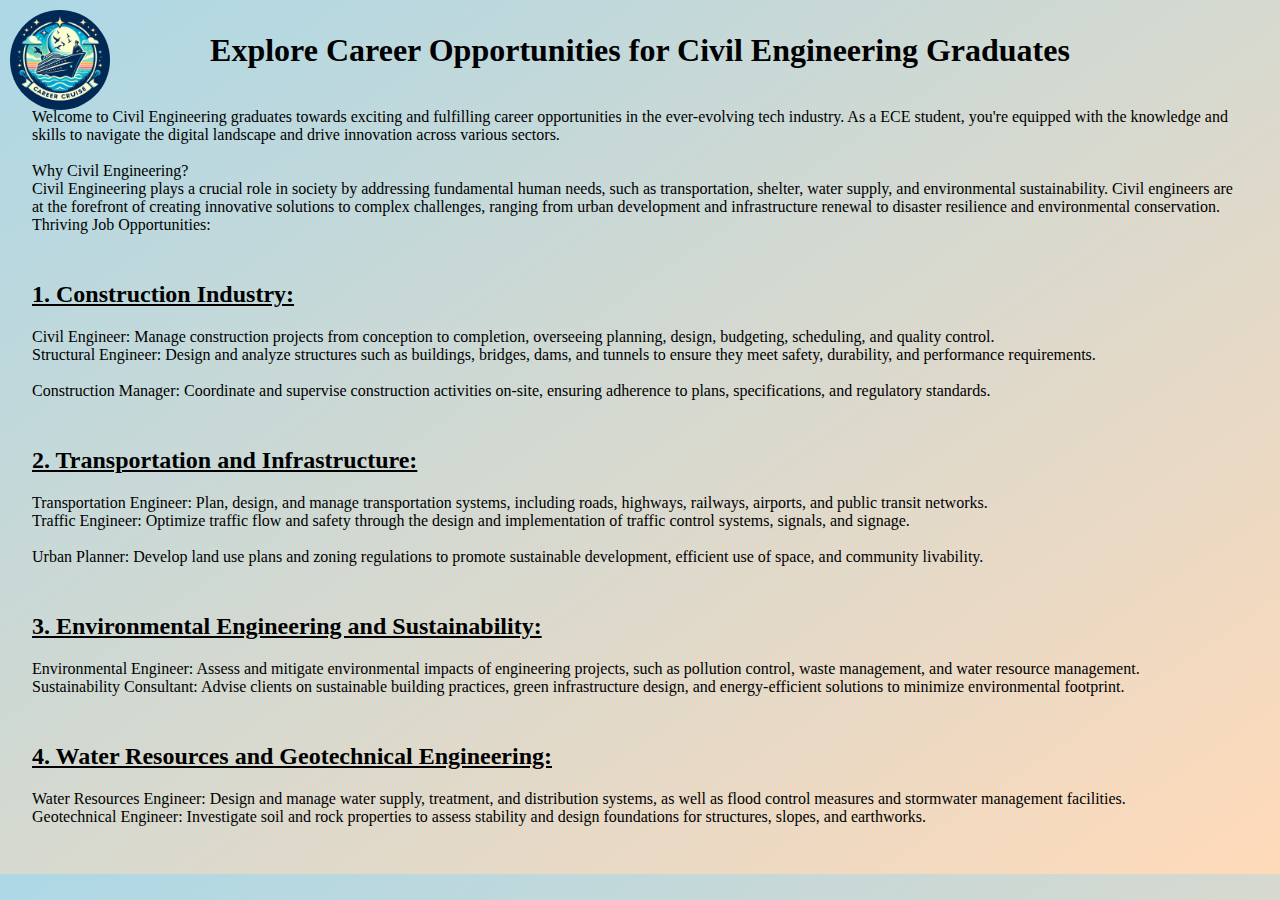
<file: CIVIL.html>
<!DOCTYPE html>
<html lang="en">
<head>
    <meta charset="UTF-8">
    <meta name="viewport" content="width=device-width, initial-scale=1.0">
    <title> CIVIL </title>
    <style>
        body {
            font-family: 'Times New Roman', Times, serif;
            margin: 0;
            padding: 2rem; /* Added padding for better spacing */
            background: linear-gradient(to bottom right, lightblue, peachpuff);
            color: black; /* Set all text to black */
        }
        h1 {
            font-size: 2rem; /* Increased size for prominence */
            margin-top: 0; /* Remove default margin */
        }
        ul {
            list-style-type: none; /* Remove default bullet points */
            padding: 0; /* Remove default padding */
        }
        li {
            margin-bottom: 1rem; /* Add some space between list items */
        }
        .logo {
            position: absolute;
            top: 10px;
            left: 10px;
            width: 100px; /* Adjust as needed */
            height: 100px; /* Adjust as needed */
            border-radius: 50%;
            object-fit: cover;
        }
        .civ{
            text-align: center;
        }
    </style>
</head>
<body>
    <img src="logo.jpeg" alt="Career Cruise Logo" class="logo">
    <h1 class="civ"> Explore Career Opportunities for Civil Engineering Graduates </h1>
    <ul>
        <br> Welcome to Civil Engineering graduates towards exciting and fulfilling career opportunities in the ever-evolving tech industry. As a ECE student, you're equipped with the knowledge and skills to navigate the digital landscape and drive innovation across various sectors.</br>

<br> Why Civil Engineering?
<br> Civil Engineering plays a crucial role in society by addressing fundamental human needs, such as transportation, shelter, water supply, and environmental sustainability. Civil engineers are at the forefront of creating innovative solutions to complex challenges, ranging from urban development and infrastructure renewal to disaster resilience and environmental conservation.


<br> Thriving Job Opportunities:
<u> <h2> <br> 1. Construction Industry: </h2> </u>
Civil Engineer: Manage construction projects from conception to completion, overseeing planning, design, budgeting, scheduling, and quality control.
<br>Structural Engineer: Design and analyze structures such as buildings, bridges, dams, and tunnels to ensure they meet safety, durability, and performance requirements.</br>
<br>Construction Manager: Coordinate and supervise construction activities on-site, ensuring adherence to plans, specifications, and regulatory standards.</br>

<u> <h2> <br> 2. Transportation and Infrastructure: </h2> </u>
Transportation Engineer: Plan, design, and manage transportation systems, including roads, highways, railways, airports, and public transit networks.
<br>Traffic Engineer: Optimize traffic flow and safety through the design and implementation of traffic control systems, signals, and signage.
</br>
<br> Urban Planner: Develop land use plans and zoning regulations to promote sustainable development, efficient use of space, and community livability.
</br>


<u> <h2> <br> 3. Environmental Engineering and Sustainability: </h2> </u>
Environmental Engineer: Assess and mitigate environmental impacts of engineering projects, such as pollution control, waste management, and water resource management.
<br>Sustainability Consultant: Advise clients on sustainable building practices, green infrastructure design, and energy-efficient solutions to minimize environmental footprint.
</br>

<u> <h2> <br> 4. Water Resources and Geotechnical Engineering: </h2> </u>
Water Resources Engineer: Design and manage water supply, treatment, and distribution systems, as well as flood control measures and stormwater management facilities.
<br>Geotechnical Engineer: Investigate soil and rock properties to assess stability and design foundations for structures, slopes, and earthworks.
</br>
        
    </ul>
</body>
</html>
</file>
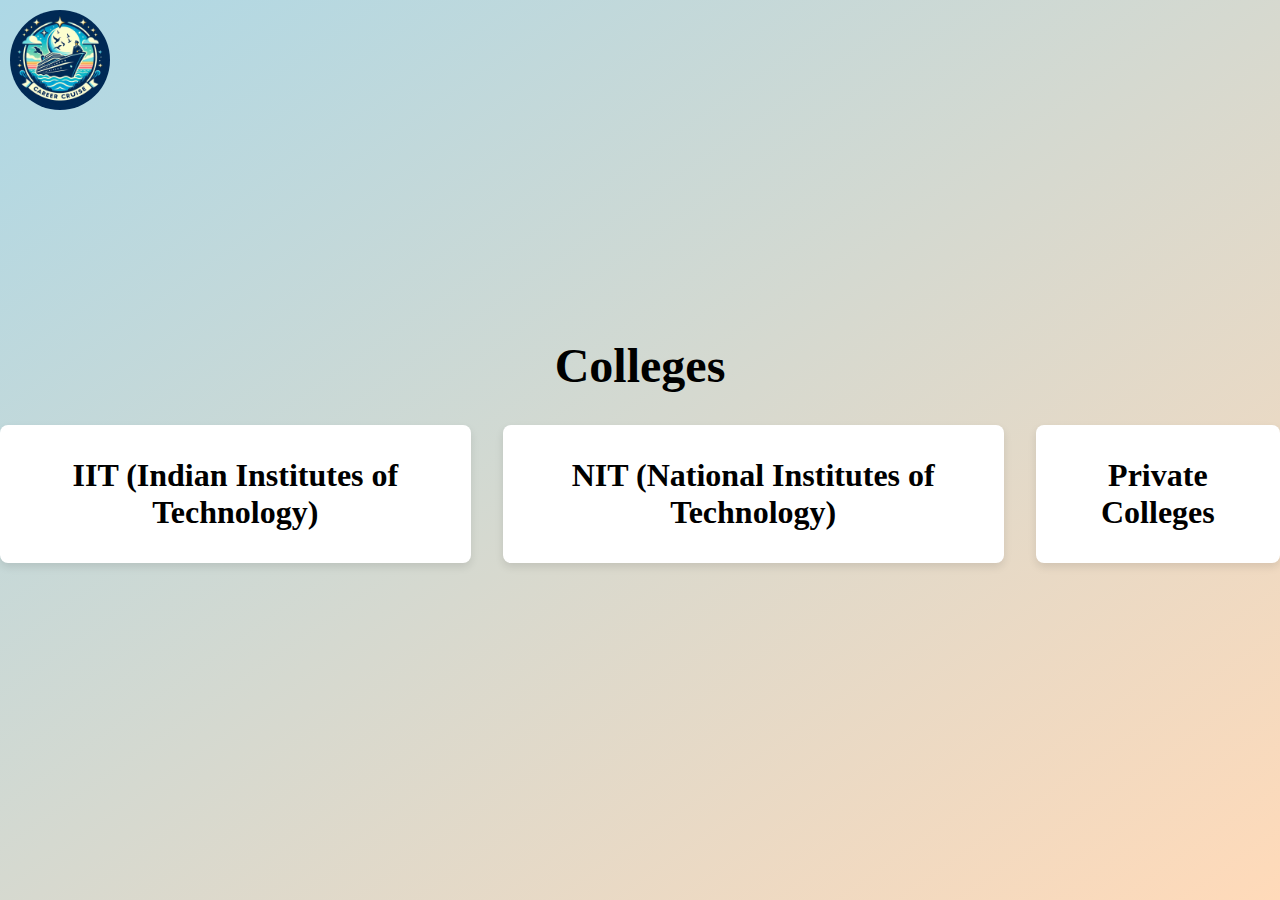
<file: college.html>
<!DOCTYPE html>
<html lang="en">
<head>
    <meta charset="UTF-8">
    <meta name="viewport" content="width=device-width, initial-scale=1.0">
    <title>Career Cruise</title>
    <style>
        body {
            font-family: 'Times New Roman', Times, serif;
            margin: 0;
            padding: 0;
            height: 100vh;
            display: flex;
            flex-direction: column;
            justify-content: center;
            align-items: center;
            background: linear-gradient(to bottom right, lightblue, peachpuff);
            color: black; /* Set all text to black */
        }
        header {
            margin-bottom: 2rem; /* Adjusted margin to bring the title lower */
            text-align: center;
            display: flex;
            align-items: center;
        }
        .container {
            display: flex;
            gap: 2rem;
        }
        .section {
            background-color: white;
            padding: 2rem;
            border-radius: 8px;
            box-shadow: 0 4px 8px rgba(0, 0, 0, 0.1);
        }
       .logo {
            position: absolute;
            top: 10px;
            left: 10px;
            width: 100px; /* Adjust as needed */
            height: 100px; /* Adjust as needed */
            border-radius: 50%;
            object-fit: cover;
        }
        h1 {
            font-size: 3rem; /* Increased size for prominence */
            margin: 0;
        }

        h2 {
            color: black; /* Set headings to black */
            font-size: 2rem; /* Increased size for prominence */
            text-align: center;
            margin: 0;
            cursor: pointer; /* Add pointer cursor to indicate clickable */
        }
    </style>
</head>
<body>
<img src="logo.jpeg" alt="Career Cruise Logo" class="logo">
    <header>
  <h1>Colleges</h1>
</div>
    </header>
    <div class="container">
        <div id="iit" class="section" onclick="location.href='iit.html';">
            <h2>IIT (Indian Institutes of Technology)</h2>
        </div>
        <div id="nit" class="section" onclick="location.href='nit.html';">
            <h2>NIT (National Institutes of Technology)</h2>
        </div>
        <div id="private-colleges" class="section" onclick="location.href='privatecolleges.html';">
            <h2>Private Colleges</h2>
        </div>
    </div>
</body>
</html>
</file>
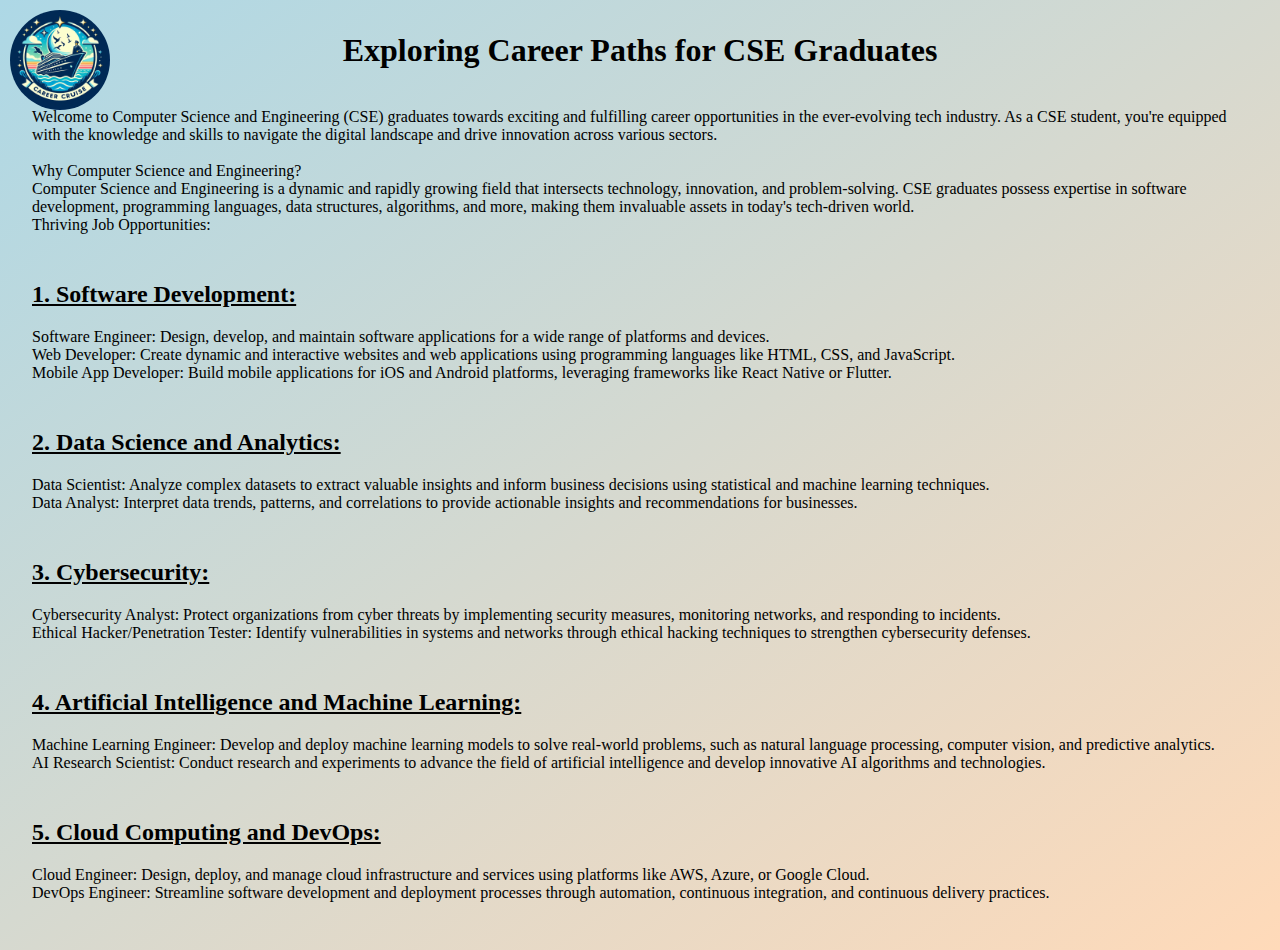
<file: CSE.html>
<!DOCTYPE html>
<html lang="en">
<head>
    <meta charset="UTF-8">
    <meta name="viewport" content="width=device-width, initial-scale=1.0">
    <title> CSE </title>
    <style>
        body {
            font-family: 'Times New Roman', Times, serif;
            margin: 0;
            padding: 2rem; /* Added padding for better spacing */
            background: linear-gradient(to bottom right, lightblue, peachpuff);
            color: black; /* Set all text to black */
        }
        h1 {
            font-size: 2rem; /* Increased size for prominence */
            margin-top: 0; /* Remove default margin */
        }
        ul {
            list-style-type: none; /* Remove default bullet points */
            padding: 0; /* Remove default padding */
        }
        li {
            margin-bottom: 1rem; /* Add some space between list items */
        }
        .logo {
            position: absolute;
            top: 10px;
            left: 10px;
            width: 100px; /* Adjust as needed */
            height: 100px; /* Adjust as needed */
            border-radius: 50%;
            object-fit: cover;
        }
        .cs{
            text-align: center;
        }
    </style>
</head>
<body>
    <img src="logo.jpeg" alt="Career Cruise Logo" class="logo">
    <h1 class="cs">Exploring Career Paths for CSE Graduates</h1>
    <ul>
        <br> Welcome to Computer Science and Engineering (CSE) graduates towards exciting and fulfilling career opportunities in the ever-evolving tech industry. As a CSE student, you're equipped with the knowledge and skills to navigate the digital landscape and drive innovation across various sectors.</br>

<br> Why Computer Science and Engineering?
<br> Computer Science and Engineering is a dynamic and rapidly growing field that intersects technology, innovation, and problem-solving. CSE graduates possess expertise in software development, programming languages, data structures, algorithms, and more, making them invaluable assets in today's tech-driven world.

<br> Thriving Job Opportunities:
<u> <h2> <br>1. Software Development: </h2> </u>
Software Engineer: Design, develop, and maintain software applications for a wide range of platforms and devices.
<br>Web Developer: Create dynamic and interactive websites and web applications using programming languages like HTML, CSS, and JavaScript.
<br>Mobile App Developer: Build mobile applications for iOS and Android platforms, leveraging frameworks like React Native or Flutter. </br>

<u> <h2> <br> 2. Data Science and Analytics: </h2> </u>
Data Scientist: Analyze complex datasets to extract valuable insights and inform business decisions using statistical and machine learning techniques.
<br>Data Analyst: Interpret data trends, patterns, and correlations to provide actionable insights and recommendations for businesses.</br>

<u> <h2> <br> 3. Cybersecurity: </h2> </u>
Cybersecurity Analyst: Protect organizations from cyber threats by implementing security measures, monitoring networks, and responding to incidents.
<br>Ethical Hacker/Penetration Tester: Identify vulnerabilities in systems and networks through ethical hacking techniques to strengthen cybersecurity defenses.</br>

<u> <h2> <br> 4. Artificial Intelligence and Machine Learning: </h2> </u>
Machine Learning Engineer: Develop and deploy machine learning models to solve real-world problems, such as natural language processing, computer vision, and predictive analytics.
<br>AI Research Scientist: Conduct research and experiments to advance the field of artificial intelligence and develop innovative AI algorithms and technologies.</br>

<u> <h2> <br> 5. Cloud Computing and DevOps: </h2> </u>
Cloud Engineer: Design, deploy, and manage cloud infrastructure and services using platforms like AWS, Azure, or Google Cloud.
<br>DevOps Engineer: Streamline software development and deployment processes through automation, continuous integration, and continuous delivery practices.
</br>
        
    </ul>
</body>
</html>
</file>
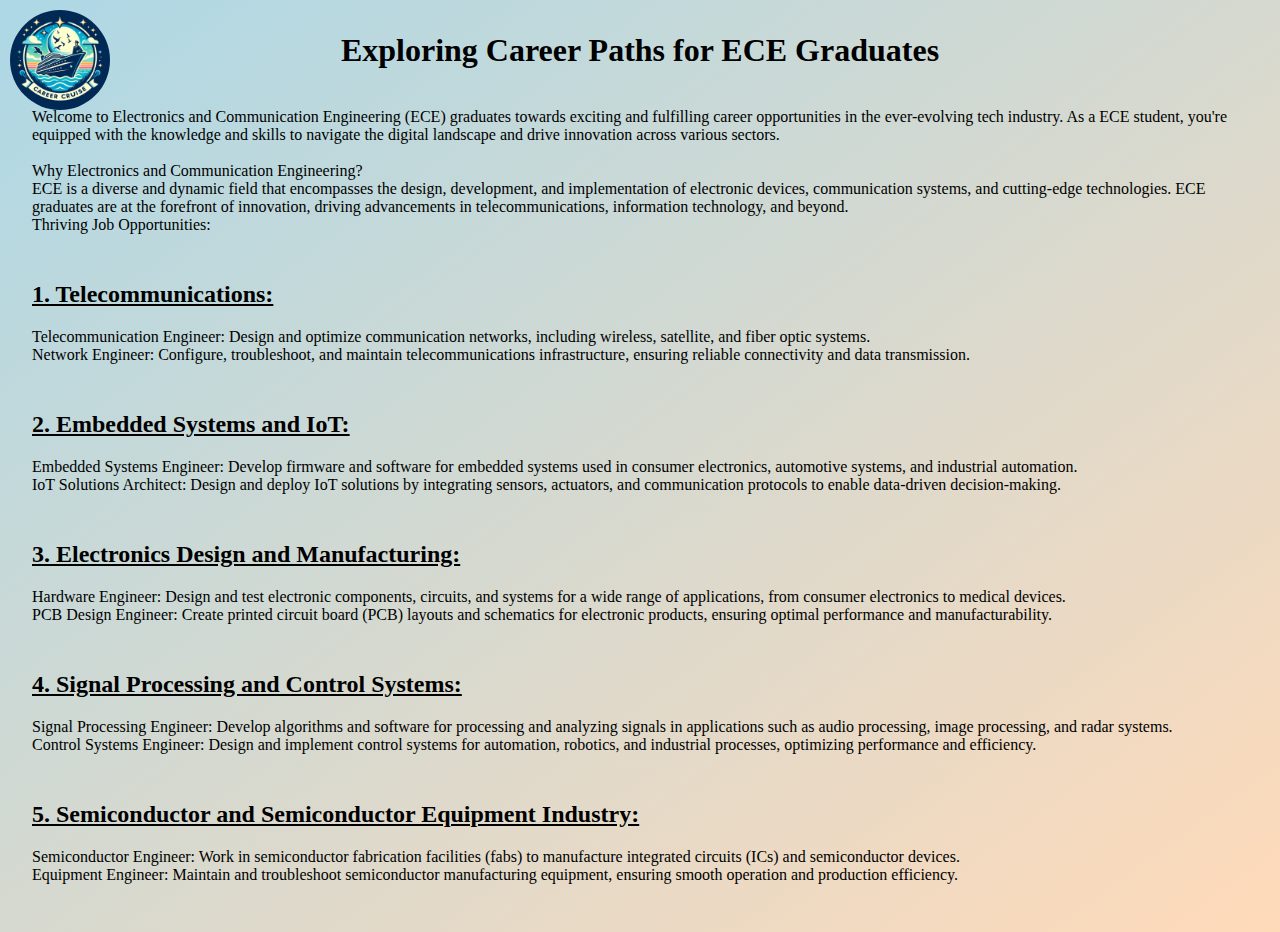
<file: ECE.html>
<!DOCTYPE html>
<html lang="en">
<head>
    <meta charset="UTF-8">
    <meta name="viewport" content="width=device-width, initial-scale=1.0">
    <title> ECE </title>
    <style>
        body {
            font-family: 'Times New Roman', Times, serif;
            margin: 0;
            padding: 2rem; /* Added padding for better spacing */
            background: linear-gradient(to bottom right, lightblue, peachpuff);
            color: black; /* Set all text to black */
        }
        h1 {
            font-size: 2rem; /* Increased size for prominence */
            margin-top: 0; /* Remove default margin */
        }
        ul {
            list-style-type: none; /* Remove default bullet points */
            padding: 0; /* Remove default padding */
        }
        li {
            margin-bottom: 1rem; /* Add some space between list items */
        }
        .logo {
            position: absolute;
            top: 10px;
            left: 10px;
            width: 100px; /* Adjust as needed */
            height: 100px; /* Adjust as needed */
            border-radius: 50%;
            object-fit: cover;
        }
        .ec{
            text-align: center;
        }
    </style>
</head>
<body>
    <img src="logo.jpeg" alt="Career Cruise Logo" class="logo">
    <h1 class="ec">Exploring Career Paths for ECE Graduates</h1>
    <ul>
        <br> Welcome to Electronics and Communication Engineering (ECE) graduates towards exciting and fulfilling career opportunities in the ever-evolving tech industry. As a ECE student, you're equipped with the knowledge and skills to navigate the digital landscape and drive innovation across various sectors.</br>

<br> Why Electronics and Communication Engineering?
<br> ECE is a diverse and dynamic field that encompasses the design, development, and implementation of electronic devices, communication systems, and cutting-edge technologies. ECE graduates are at the forefront of innovation, driving advancements in telecommunications, information technology, and beyond.


<br> Thriving Job Opportunities:
<u> <h2> <br>1. Telecommunications: </h2> </u>
Telecommunication Engineer: Design and optimize communication networks, including wireless, satellite, and fiber optic systems.
<br>Network Engineer: Configure, troubleshoot, and maintain telecommunications infrastructure, ensuring reliable connectivity and data transmission.</br>


<u> <h2> <br> 2. Embedded Systems and IoT: </h2> </u>
Embedded Systems Engineer: Develop firmware and software for embedded systems used in consumer electronics, automotive systems, and industrial automation.
<br>IoT Solutions Architect: Design and deploy IoT solutions by integrating sensors, actuators, and communication protocols to enable data-driven decision-making.
</br>

<u> <h2> <br> 3. Electronics Design and Manufacturing: </h2> </u>
Hardware Engineer: Design and test electronic components, circuits, and systems for a wide range of applications, from consumer electronics to medical devices.
<br> PCB Design Engineer: Create printed circuit board (PCB) layouts and schematics for electronic products, ensuring optimal performance and manufacturability.
</br>

<u> <h2> <br> 4. Signal Processing and Control Systems: </h2> </u>
Signal Processing Engineer: Develop algorithms and software for processing and analyzing signals in applications such as audio processing, image processing, and radar systems.
<br>Control Systems Engineer: Design and implement control systems for automation, robotics, and industrial processes, optimizing performance and efficiency.
</br>

<u> <h2> <br> 5. Semiconductor and Semiconductor Equipment Industry: </h2> </u>
Semiconductor Engineer: Work in semiconductor fabrication facilities (fabs) to manufacture integrated circuits (ICs) and semiconductor devices.
<br>Equipment Engineer: Maintain and troubleshoot semiconductor manufacturing equipment, ensuring smooth operation and production efficiency.
</br>
        
    </ul>
</body>
</html>
</file>
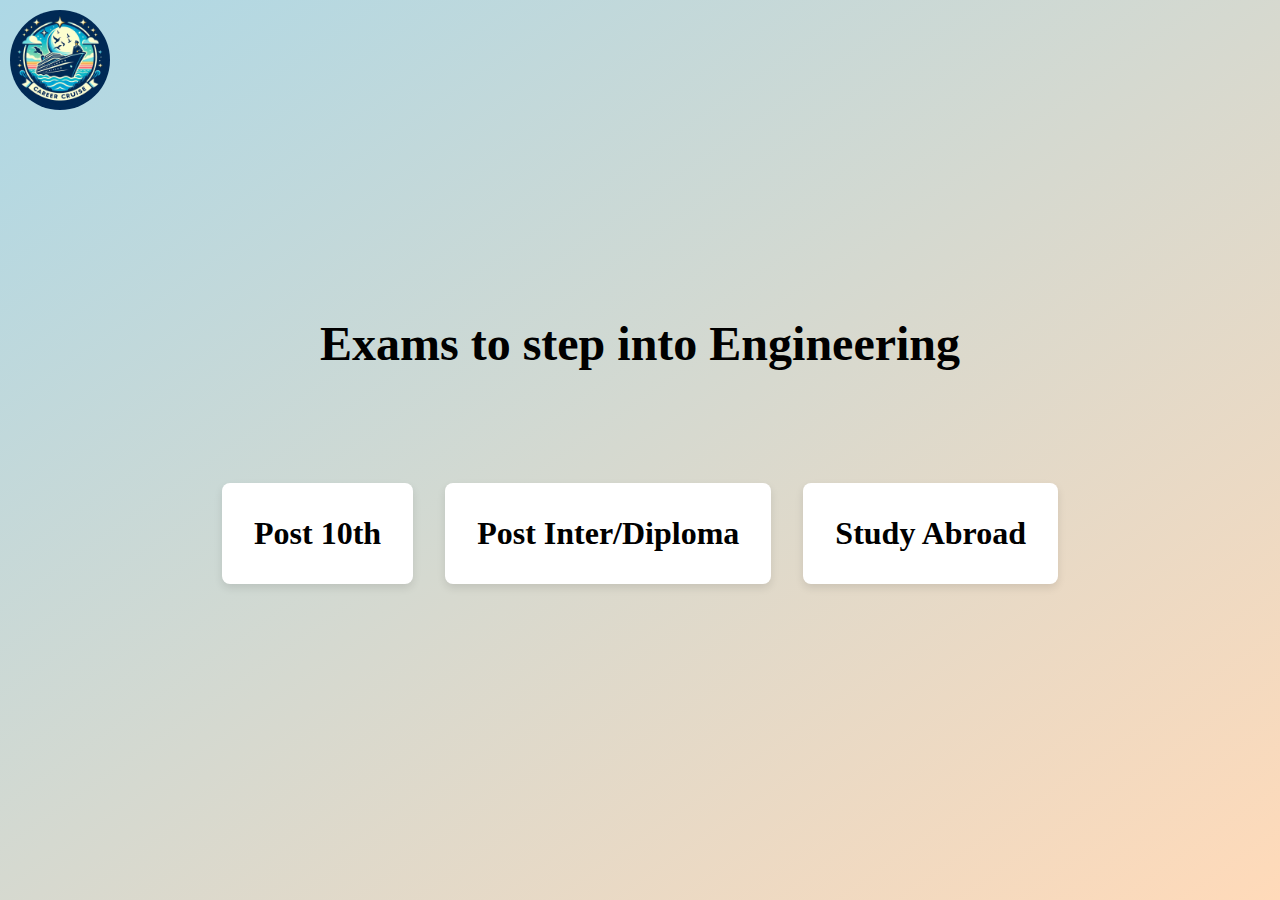
<file: exams.html>
<!DOCTYPE html>
<html lang="en">
<head>
    <meta charset="UTF-8">
    <meta name="viewport" content="width=device-width, initial-scale=1.0">
    <title>Examinations</title>
    <style>
        body {
            font-family: 'Times New Roman', Times, serif;
            margin: 0;
            padding: 0;
            height: 100vh;
            display: flex;
            flex-direction: column;
            justify-content: center;
            align-items: center;
            background: linear-gradient(to bottom right, lightblue, peachpuff);
            color: black; /* Set all text to black */
        }
        header {
            margin-bottom: 7rem; /* Adjusted margin to bring the title lower */
            text-align: center;
            display: flex;
            align-items: center;
        }
        .container {
            display: flex;
            gap: 2rem;
        }
        .section {
            background-color: white;
            padding: 2rem;
            border-radius: 8px;
            box-shadow: 0 4px 8px rgba(0, 0, 0, 0.1);
        }
        h1 {
            font-size: 3rem; /* Increased size for prominence */
            margin: 0;
        }
        h2 {
            color: black; /* Set headings to black */
            font-size: 2rem; /* Increased size for prominence */
            text-align: center;
            margin: 0;
            cursor: pointer; /* Add pointer cursor to indicate clickable */
        }
        .logo {
            position: absolute;
            top: 10px;
            left: 10px;
            width: 100px; /* Adjust as needed */
            height: 100px; /* Adjust as needed */
            border-radius: 50%;
            object-fit: cover;
        }
    </style>
</head>
<body>
    <img src="logo.jpeg" alt="Career Cruise Logo" class="logo">
    <header>
        <h1>Exams to step into Engineering</h1>
    </header>
    <div class="container">
        <div id="post10th" class="section" onclick="location.href='post10th.html';">
            <h2>Post 10th</h2>
        </div>
        <div id="postinter" class="section" onclick="location.href='postinter.html';">
            <h2>Post Inter/Diploma</h2>
        </div>
        <div id="Study-Abroad" class="section" onclick="location.href='studyabroad.html';">
            <h2>Study Abroad</h2>
        </div>
    </div>
</body>
</html>
</file>
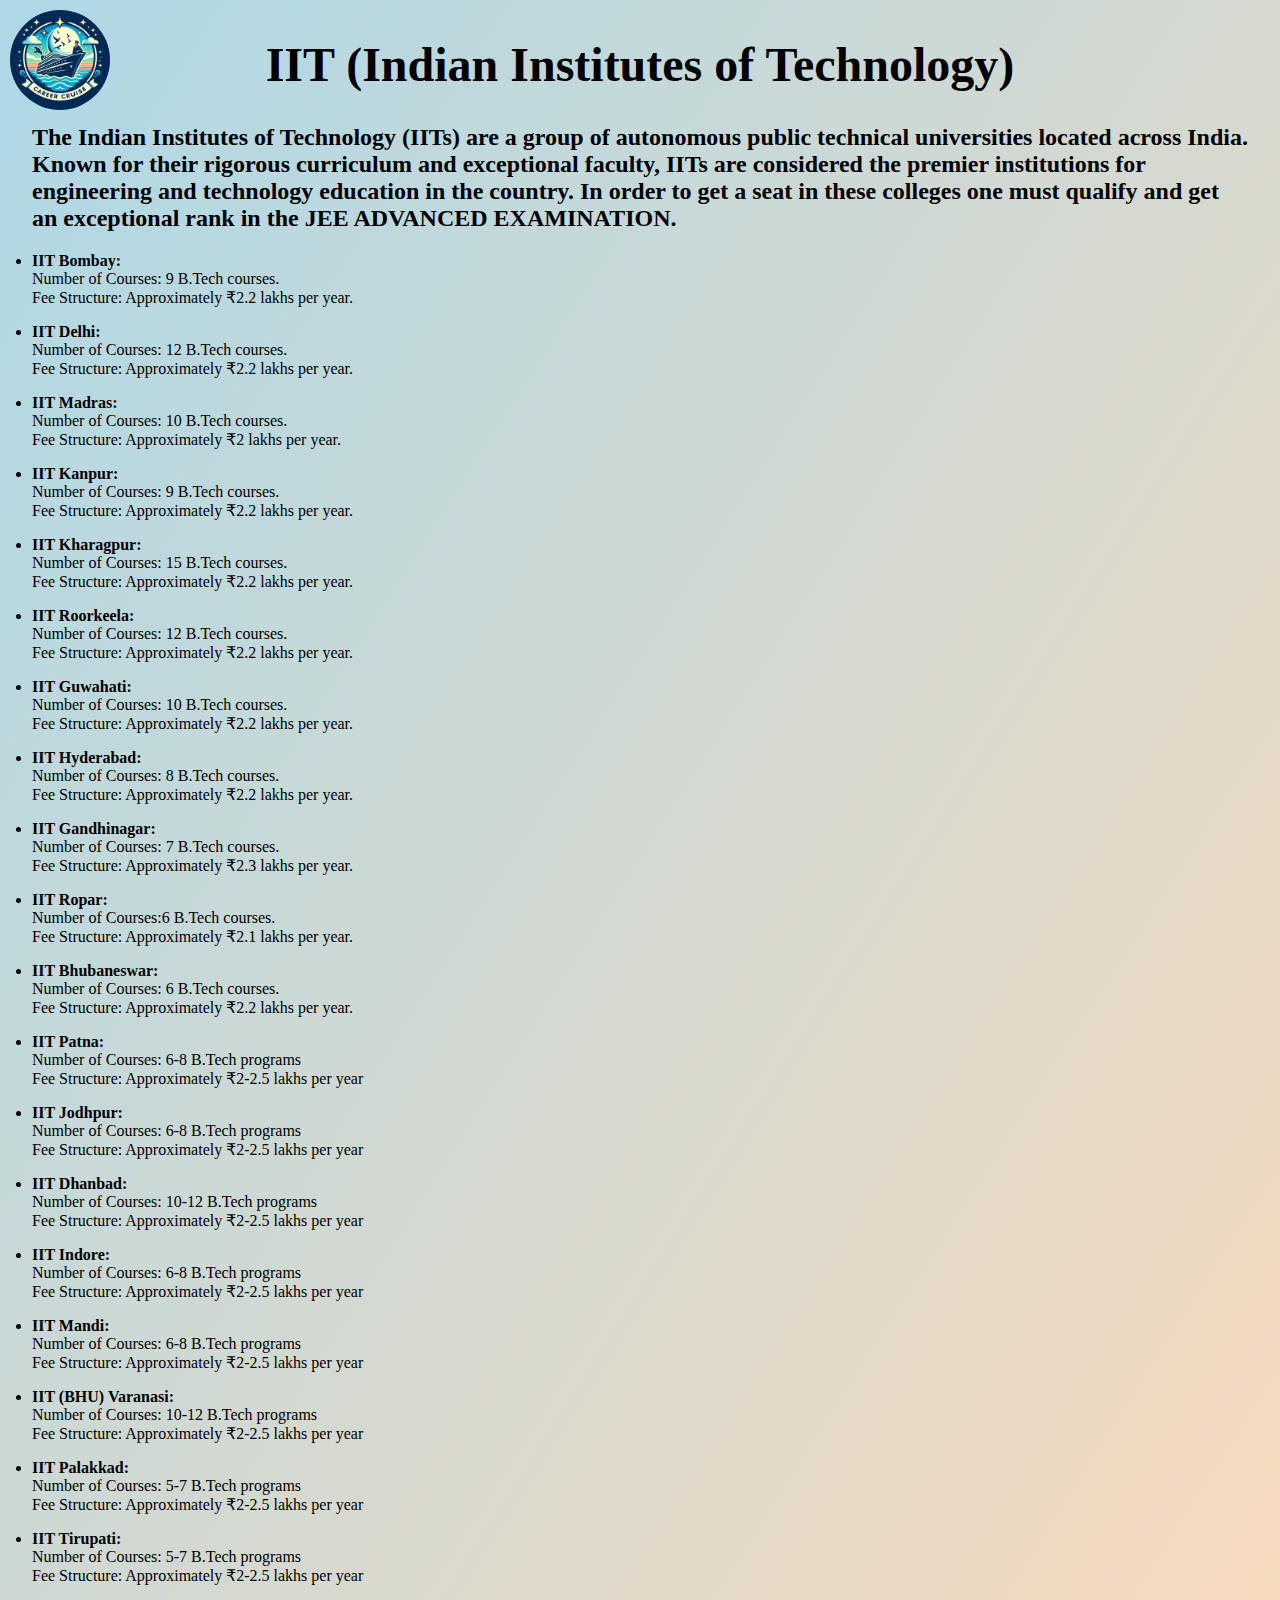
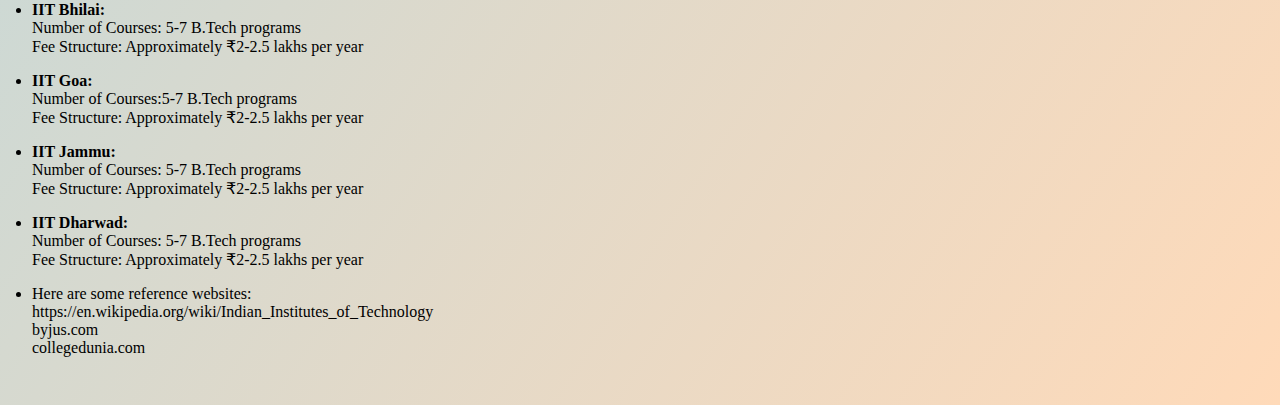
<file: iit.html>
<!DOCTYPE html>
<html lang="en">
<head>
    <meta charset="UTF-8">
    <meta name="viewport" content="width=device-width, initial-scale=1.0">
    <title>IIT (Indian Institutes of Technology)</title>
    <style>
        body {
            font-family: 'Times New Roman', Times, serif;
            margin: 0;
            padding: 2rem; /* Added padding for better spacing */
            background: linear-gradient(to bottom right, lightblue, peachpuff);
            color: black; /* Set all text to black */
        }
     .logo {
            position: absolute;
            top: 10px;
            left: 10px;
            width: 100px; /* Adjust as needed */
            height: 100px; /* Adjust as needed */
            border-radius: 50%;
            object-fit: cover;
        }
        h1 {
            font-size: 3rem; /* Increased size for prominence */
            margin-top: 5px; /* Remove default margin */
            text-align: center;
        }
        ul {
            list-style-type: disc; /* Remove default bullet points */
            padding: 0; /* Remove default padding */
        }
        li {
            margin-bottom: 1rem; /* Add some space between list items */
        }
    </style>
</head>
<body>
<img src="logo.jpeg" alt="Career Cruise Logo" class="logo">
    <h1>IIT (Indian Institutes of Technology)</h1>
    <h2>The Indian Institutes of Technology (IITs) are a group of autonomous public technical universities located across India. Known for their rigorous curriculum and exceptional faculty, IITs are considered the premier institutions for engineering and technology education in the country. In order to get a seat in these colleges one must qualify and get an exceptional rank in the JEE ADVANCED EXAMINATION.

    </h2>

        <li><b>IIT Bombay:</b><br>Number of Courses: 9 B.Tech courses.<br>Fee Structure: Approximately ₹2.2 lakhs per year.</br></li>
        <li><b>IIT Delhi: </b><br>Number of Courses: 12 B.Tech courses.<br>Fee Structure: Approximately ₹2.2 lakhs per year.</br></li>
        <li><b>IIT Madras: </b><br>Number of Courses: 10 B.Tech courses.<br>Fee Structure: Approximately ₹2 lakhs per year.</br></li>
        <li><b>IIT Kanpur: </b><br>Number of Courses: 9 B.Tech courses.<br>Fee Structure: Approximately ₹2.2 lakhs per year.</br></li>
        <li><b>IIT Kharagpur:</b><br>Number of Courses: 15 B.Tech courses.<br>Fee Structure: Approximately ₹2.2 lakhs per year.</br></li>
        <li><b>IIT Roorkeela:</b><br>Number of Courses: 12 B.Tech courses.<br>Fee Structure: Approximately ₹2.2 lakhs per year.</br></li>
        <li><b>IIT Guwahati:</b><br>Number of Courses: 10 B.Tech courses.<br>Fee Structure: Approximately ₹2.2 lakhs per year.</br></li>
        <li><b>IIT Hyderabad:</b><br>Number of Courses: 8 B.Tech courses.
          <br>Fee Structure: Approximately ₹2.2 lakhs per year.</br></li>
        <li><b>IIT Gandhinagar:</b><br>Number of Courses: 7 B.Tech courses.
          <br>  Fee Structure: Approximately ₹2.3 lakhs per year.</br></li>
        <li><b>IIT Ropar:</b><br>Number of Courses:6 B.Tech courses.
           <br> Fee Structure: Approximately ₹2.1 lakhs per year.</br></li>
        <li><b>IIT Bhubaneswar:</b><br>Number of Courses: 6 B.Tech courses.
            <br>Fee Structure: Approximately ₹2.2 lakhs per year.</br></li>
        <li><b>IIT Patna:</b><br>Number of Courses: 6-8 B.Tech programs
            <br>Fee Structure: Approximately ₹2-2.5 lakhs per year
            </br></li>
        <li><b>IIT Jodhpur:</b><br>Number of Courses: 6-8 B.Tech programs
            <br>Fee Structure: Approximately ₹2-2.5 lakhs per year
            </br></li>
        <li><b>IIT Dhanbad:</b><br>Number of Courses: 10-12 B.Tech programs
            <br>Fee Structure: Approximately ₹2-2.5 lakhs per year
            </br></li>
        <li><b>IIT Indore:</b><br>Number of Courses: 6-8 B.Tech programs
           <br> Fee Structure: Approximately ₹2-2.5 lakhs per year</br></li>
        <li><b>IIT Mandi:</b><br>Number of Courses: 6-8 B.Tech programs
            <br>Fee Structure: Approximately ₹2-2.5 lakhs per year</br></li>
        <li><b>IIT (BHU) Varanasi:</b><br>Number of Courses: 10-12 B.Tech programs
           <br> Fee Structure: Approximately ₹2-2.5 lakhs per year</br></li>
        <li><b>IIT Palakkad:</b><br>Number of Courses: 5-7 B.Tech programs
           <br> Fee Structure: Approximately ₹2-2.5 lakhs per year</br></li>
        <li><b>IIT Tirupati:</b><br>Number of Courses: 5-7 B.Tech programs
            <br>Fee Structure: Approximately ₹2-2.5 lakhs per year</br></li>
        <li><b>IIT Bhilai:</b><br>Number of Courses: 5-7 B.Tech programs
            <br>Fee Structure: Approximately ₹2-2.5 lakhs per year</br></li>
        <li><b>IIT Goa:</b><br>Number of Courses:5-7 B.Tech programs
           <br> Fee Structure: Approximately ₹2-2.5 lakhs per year</br></li>
        <li><b>IIT Jammu:</b><br>Number of Courses: 5-7 B.Tech programs
            <br>Fee Structure: Approximately ₹2-2.5 lakhs per year</br></li>
        <li><b>IIT Dharwad:</b><br>Number of Courses: 5-7 B.Tech programs
            <br>Fee Structure: Approximately ₹2-2.5 lakhs per year</br></li>
<li>Here are some reference websites: <br>https://en.wikipedia.org/wiki/Indian_Institutes_of_Technology<br>byjus.com<br>collegedunia.com</br>
</body>
</html>
</file>
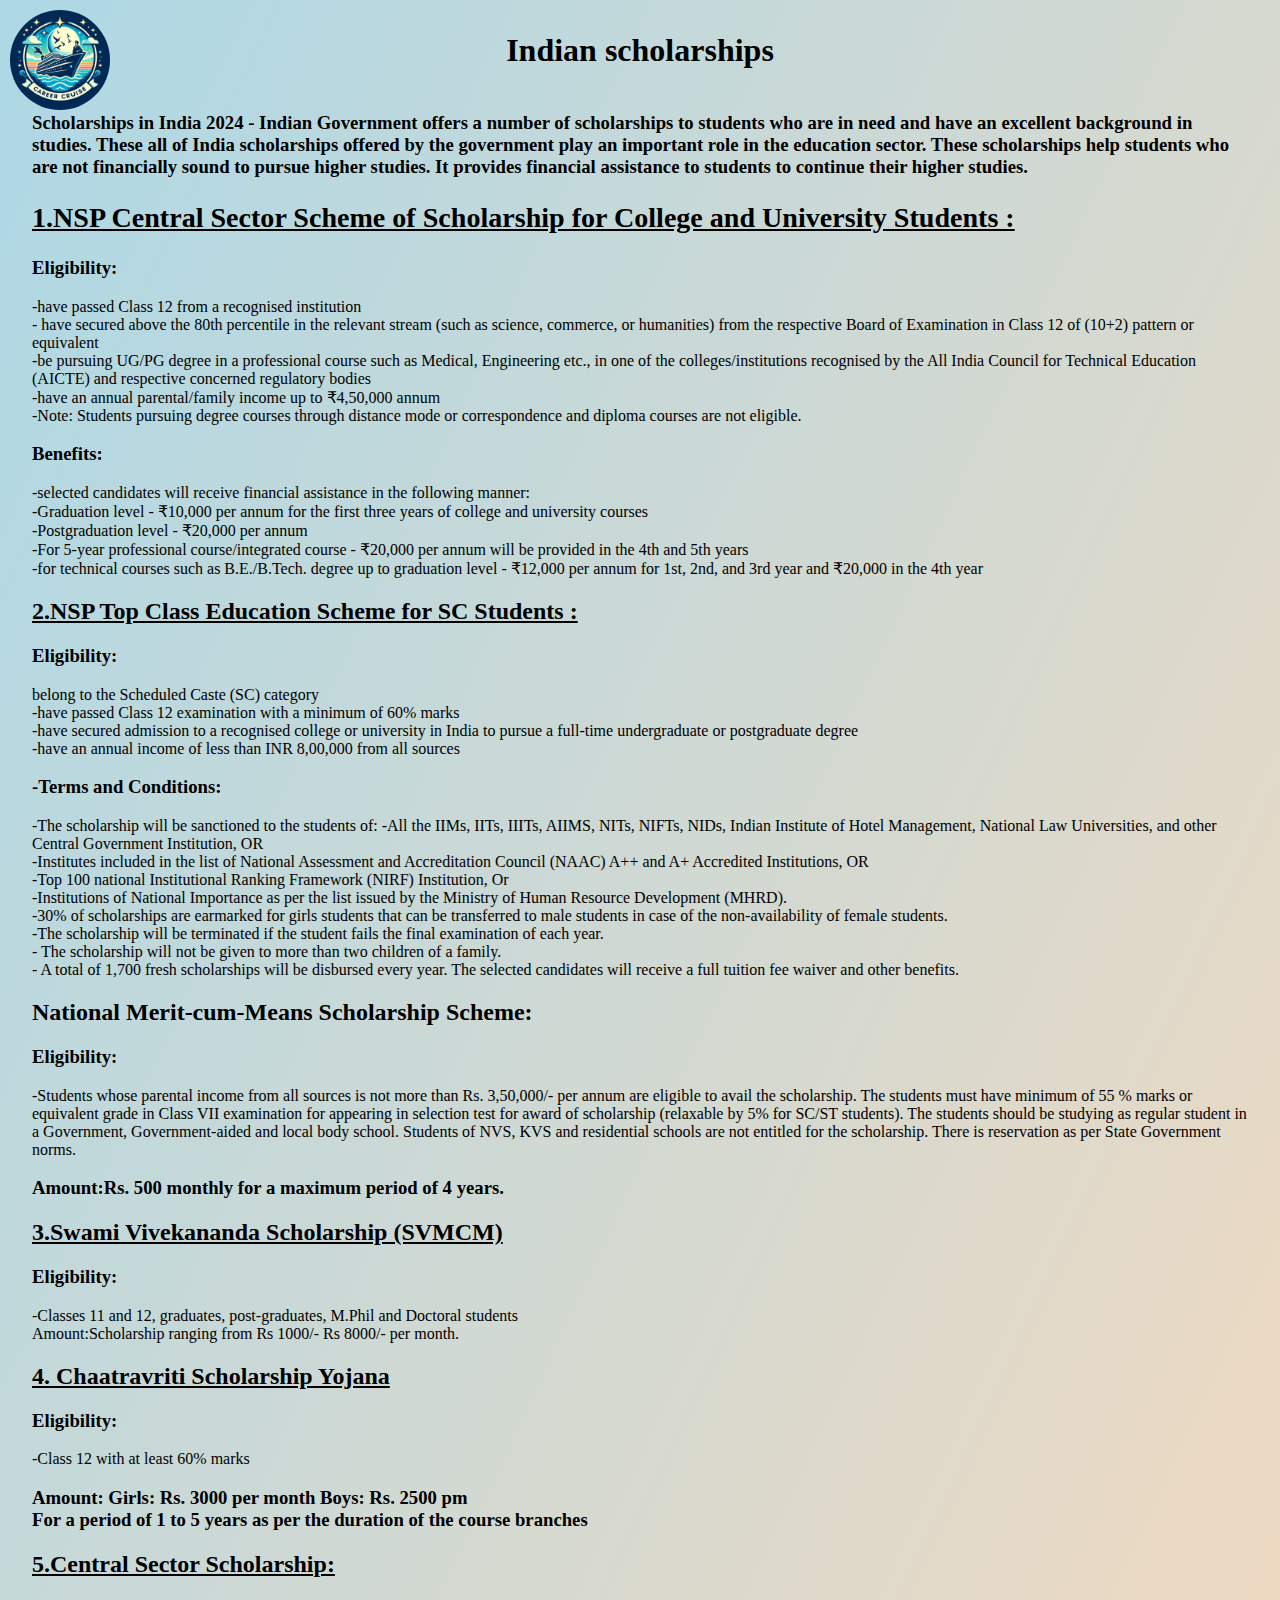
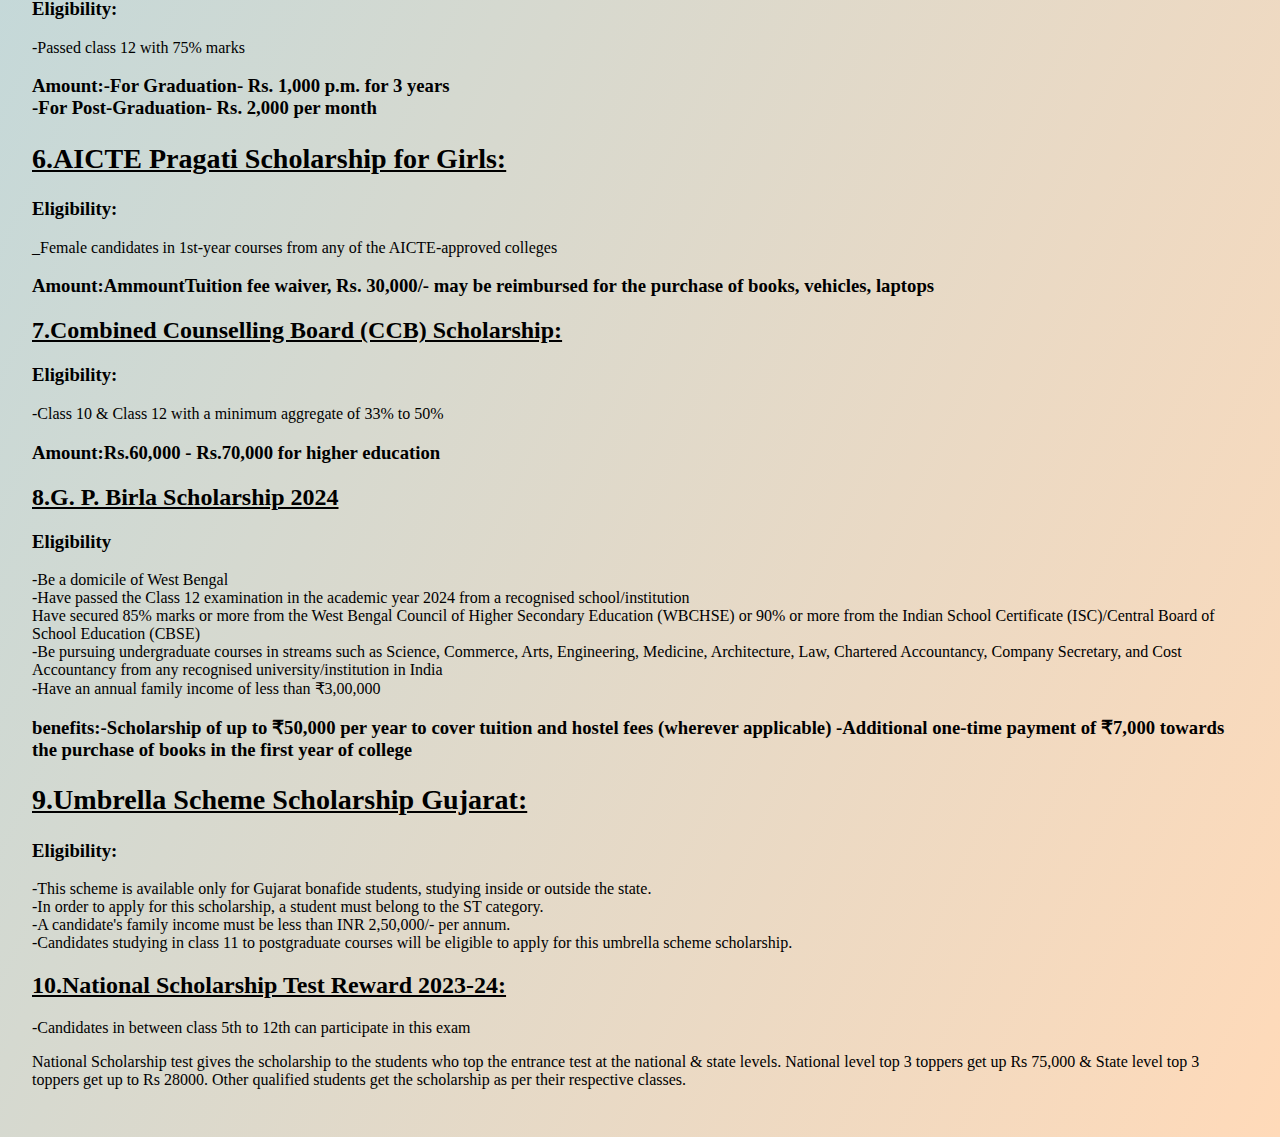
<file: Indianscholarships.html>
<!DOCTYPE html>
<html lang="en">
<head>
    <meta charset="UTF-8">
    <meta name="viewport" content="width=device-width, initial-scale=1.0">
    <title>scholarships</title>
    <style>
        body {
            font-family: 'Times New Roman', Times, serif;
            margin: 0;
            padding: 2rem; /* Added padding for better spacing */
            background: linear-gradient(to bottom right, lightblue, peachpuff);
            color: black; /* Set all text to black */
        }
        h1 {
            font-size: 2rem; /* Increased size for prominence */
            margin-top: 0; /* Remove default margin */
        }
        ul {
            list-style-type: none; /* Remove default bullet points */
            padding: 0; /* Remove default padding */
        }
        li {
            margin-bottom: 1rem; /* Add some space between list items */
        }
        .text{
            text-align: center;
        }
        .logo {
            position: absolute;
            top: 10px;
            left: 10px;
            width: 100px; /* Adjust as needed */
            height: 100px; /* Adjust as needed */
            border-radius: 50%;
            object-fit: cover;
        }

         </style>
</head>
<body>
    <img src="logo.jpeg" alt="Career Cruise Logo" class="logo">
   <h1 class="text"> Indian scholarships </h1>
   <p><h3><br>Scholarships in India 2024 - Indian Government offers a number of scholarships to students who are in need and have an excellent background in studies. These all of India scholarships offered by the government play an important role in the education sector. These scholarships help students who are not financially sound to pursue higher studies. It provides financial assistance to students to continue their higher studies.</br>
    <u> <h2>1.NSP Central Sector Scheme of Scholarship for College and University Students :</h2></u>
     </h2>
    <h3> Eligibility:</h3>
  <p>-have passed Class 12 from a recognised institution
 <br>- have secured above the 80th percentile in the relevant stream (such as science, commerce, or humanities) from the respective Board of Examination in Class 12 of (10+2) pattern or equivalent 
  <br>-be pursuing UG/PG degree in a professional course such as Medical, Engineering etc., in one of the colleges/institutions recognised by the All India Council for Technical Education (AICTE) and respective concerned regulatory bodies
  <br>-have an annual parental/family income up to ₹4,50,000 annum
 <br>-Note: Students pursuing degree courses through distance mode or correspondence and diploma courses are not eligible.</p>
  <h3>Benefits:</h3>
 <p>-selected candidates will receive financial assistance in the following manner:
  <br>-Graduation level - ₹10,000 per annum for the first three years of college and university courses
 <br>-Postgraduation level - ₹20,000 per annum
  <br>-For 5-year professional course/integrated course - ₹20,000 per annum will be provided in the 4th and 5th years
 <br>-for technical courses such as B.E./B.Tech. degree up to graduation level - ₹12,000 per annum for 1st, 2nd, and 3rd year and ₹20,000 in the 4th year</p>
 <u><h2>2.NSP Top Class Education Scheme for SC Students :</h2></u>
 <h3> Eligibility: </h3>
    <p> belong to the Scheduled Caste (SC) category
     <br>-have passed Class 12 examination with a minimum of 60% marks
     <br>-have secured admission to a recognised college or university in India to pursue a full-time undergraduate or postgraduate degree
    <br>-have an annual income of less than INR 8,00,000 from all sources</p>
     <h3>-Terms and Conditions:</h3>
    <p> -The scholarship will be sanctioned to the students of:
          -All the IIMs, IITs, IIITs, AIIMS, NITs, NIFTs, NIDs, Indian Institute of Hotel Management, National Law Universities, and other Central Government Institution, OR
          <br>-Institutes included in the list of National Assessment and Accreditation Council (NAAC) A++ and A+ Accredited Institutions, OR
          <br> -Top 100 national Institutional Ranking Framework (NIRF) Institution, Or
          <br> -Institutions of National Importance as per the list issued by the Ministry of Human Resource Development (MHRD).
          <br> -30% of scholarships are earmarked for girls students that can be transferred to male students in case of the non-availability of female students. 
          <br>-The scholarship will be terminated if the student fails the final examination of each year.  
          <br>- The scholarship will not be given to more than two children of a family. 
          <br> - A total of 1,700 fresh scholarships will be disbursed every year. The selected candidates will receive a full tuition fee waiver and other benefits.
        </p>
        <h2>National Merit-cum-Means Scholarship Scheme:</h2>
        <h3> Eligibility:</h3>
        <p>-Students whose parental income from all sources is not more than Rs. 3,50,000/- per annum are eligible to avail the scholarship. The students must have minimum of 55 % marks or equivalent grade in Class VII examination for appearing in selection test for award of scholarship (relaxable by 5% for SC/ST students). The students should be studying as regular student in a Government, Government-aided and local body school. Students of NVS, KVS and residential schools are not entitled for the scholarship. There is reservation as per State Government norms.
        <h3>Amount:Rs. 500 monthly for a maximum period of 4 years.</h3>
       <u><h2>3.Swami Vivekananda Scholarship (SVMCM)</h2></u>
       <h3>Eligibility:</h3>
       -Classes 11 and 12, graduates, post-graduates, M.Phil and Doctoral students
     <br>Amount:Scholarship ranging from Rs 1000/- Rs 8000/- per month.
     <u><h2>4. Chaatravriti Scholarship Yojana</h2></u>
     <h3>Eligibility:</h3>
     -Class 12 with at least 60% marks
    <h3>Amount: Girls: Rs. 3000 per month
     Boys: Rs. 2500 pm
    <br>For a period of 1 to 5 years as per the duration of the course branches</h3>
    <u><h2> 5.Central Sector Scholarship:</h2></u>
    <h3>Eligibility:</h3>
    -Passed class 12 with 75% marks
    <h3>Amount:-For Graduation- Rs. 1,000 p.m. for 3 years
    <br>-For Post-Graduation- Rs. 2,000 per month
    <u><h2>6.AICTE Pragati Scholarship for Girls: </h2></u>
    <h3>Eligibility:</h3>
    _Female candidates in 1st-year courses from any of the AICTE-approved colleges
    <h3>Amount:AmmountTuition fee waiver,
       Rs. 30,000/- may be reimbursed for the purchase of books, vehicles, laptops</h3>
    <u><h2>7.Combined Counselling Board (CCB) Scholarship:</h2></u>
    <h3>Eligibility:</h3>
    -Class 10 & Class 12 with a minimum aggregate of 33% to 50%
    <h3>Amount:Rs.60,000 - Rs.70,000 for higher education</h3>
   <u><h2>8.G. P. Birla Scholarship 2024</h2></u>
<h3>Eligibility</h3><p>
-Be a domicile of West Bengal
<br>-Have passed the Class 12 examination in the academic year 2024 from a recognised school/institution
<br>Have secured 85% marks or more from the West Bengal Council of Higher Secondary Education  (WBCHSE) or 90% or more from the Indian School Certificate (ISC)/Central Board of School Education (CBSE)
<br>-Be pursuing undergraduate courses in streams such as Science, Commerce, Arts, Engineering, Medicine, Architecture, Law, Chartered Accountancy, Company Secretary, and Cost Accountancy from any recognised university/institution in India
<br>-Have an annual family income of less than ₹3,00,000</p>
<h3>benefits:-Scholarship of up to ₹50,000 per year to cover tuition and hostel fees (wherever applicable)
-Additional one-time payment of ₹7,000 towards the purchase of books in the first year of college<h3>


<u><h2>9.Umbrella Scheme Scholarship Gujarat:</h2></u>
<h3>Eligibility:</h3>
-This scheme is available only for Gujarat bonafide students, studying inside or outside the state.
<br>-In order to apply for this scholarship, a student must belong to the ST category.
<br>-A candidate's family income must be less than INR 2,50,000/- per annum.
<br>-Candidates studying in class 11 to postgraduate courses will be eligible to apply for this umbrella scheme scholarship.

<u><h2>10.National Scholarship Test Reward 2023-24:</h2></u>
-Candidates in between class 5th to 12th can participate in this exam
<p>National Scholarship test gives the scholarship to the students who top the entrance test at the national & state levels. National level top 3 toppers get up Rs 75,000 & State level top 3 toppers get up to Rs 28000. Other qualified students get the scholarship as per their respective classes.
    
    

    


    
</body>
</html>
</file>
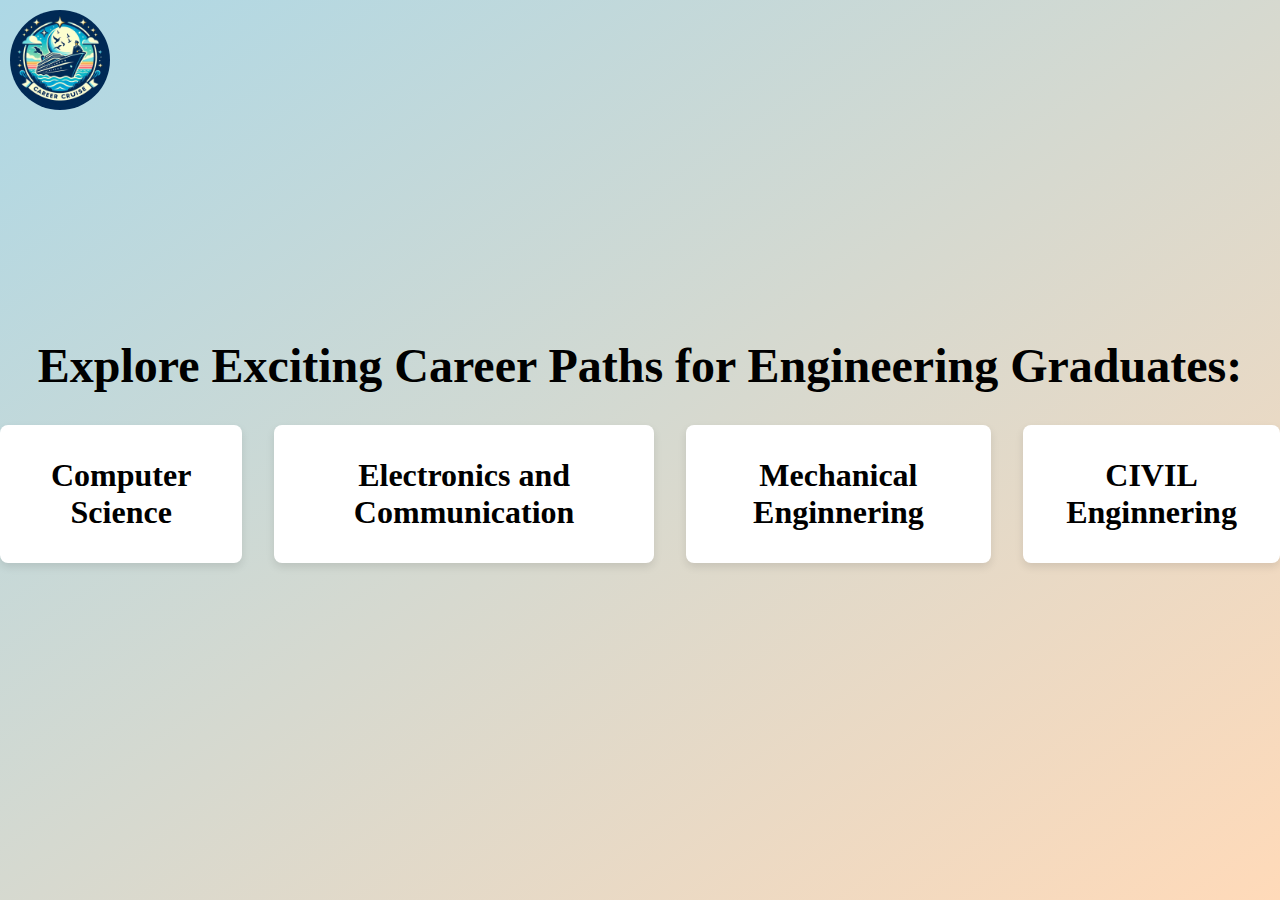
<file: jobs.html>
<!DOCTYPE html>
<html lang="en">
<head>
    <meta charset="UTF-8">
    <meta name="viewport" content="width=device-width, initial-scale=1.0">
    <title> JOBS
    </title>
    <style>
        body {
            font-family: 'Times New Roman', Times, serif;
            margin: 0;
            padding: 0;
            height: 100vh;
            display: flex;
            flex-direction: column;
            justify-content: center;
            align-items: center;
            background: linear-gradient(to bottom right, lightblue, peachpuff);
            color: black; /* Set all text to black */
        }
        header {
            margin-bottom: 2rem; /* Adjusted margin to bring the title lower */
            text-align: center;
            display: flex;
            align-items: center;
        }
        .container {
            display: flex;
            gap: 2rem;
        }
        .section {
            background-color: white;
            padding: 2rem;
            border-radius: 8px;
            box-shadow: 0 4px 8px rgba(0, 0, 0, 0.1);
        }
        h1 {
            font-size: 3rem; /* Increased size for prominence */
            margin: 0;
        }
        h2 {
            color: black; /* Set headings to black */
            font-size: 2rem; /* Increased size for prominence */
            text-align: center;
            margin: 0;
            cursor: pointer; /* Add pointer cursor to indicate clickable */
        }
        .logo {
            position: absolute;
            top: 10px;
            left: 10px;
            width: 100px; /* Adjust as needed */
            height: 100px; /* Adjust as needed */
            border-radius: 50%;
            object-fit: cover;
        }
    </style>
</head>
<body>
    <img src="logo.jpeg" alt="Career Cruise Logo" class="logo">
    <header>
        <h1>Explore Exciting Career Paths for Engineering Graduates:
        </h1>
    </header>
    <div class="container">
        <div id="CSE" class="section" onclick="location.href='CSE.html';">
            <h2> Computer Science</h2>
        </div>
        <div id="ECE" class="section" onclick="location.href='ECE.html';">
            <h2> Electronics and Communication </h2>
        </div>
        <div id="MECH" class="section" onclick="location.href='MECH.html';">
            <h2> Mechanical Enginnering </h2>
        </div>
        <div id="CIVIL" class="section" onclick="location.href='CIVIL.html';">
            <h2> CIVIL Enginnering </h2>
        </div>

    </div>
</body>
</html>
</file>
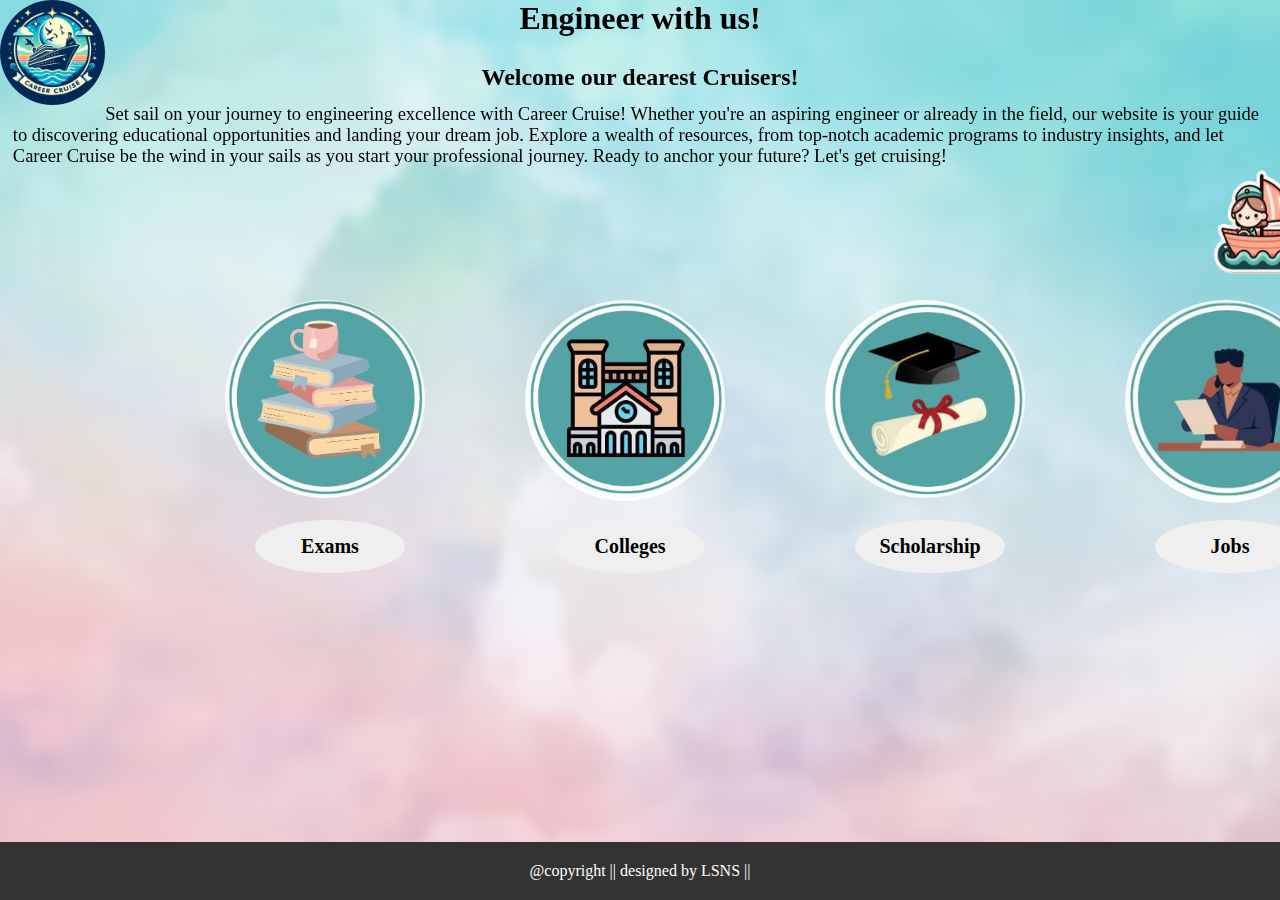
<file: main.html>
<!DOCTYPE html>
<html lang="en">
<head>
    <meta charset="UTF-8">
    <meta name="viewport" content="width=device-width, initial-scale=1.0">
    <title>Career Cruise</title>
    <link rel="stylesheet" href="style.css">
</head>
<div> 
    <img src="logo.jpeg" class="logo">
</div>
<div class="foot">
    @copyright || designed by LSNS ||
</div>
<div class="head"> 
    <h1> Engineer with us! </h1>
    <h2> <br>Welcome our dearest Cruisers!</br> </h2>
       <p class="para"> &nbsp; &nbsp; &nbsp; &nbsp; &nbsp; &nbsp; &nbsp; &nbsp; &nbsp; &nbsp;  Set sail on your journey to engineering excellence with Career Cruise! Whether you're an aspiring engineer or already in the field, our website is your guide to discovering educational opportunities and landing your dream job. Explore a wealth of resources, from top-notch academic programs to industry insights, and let Career Cruise be the wind in your sails as you start your professional journey. Ready to anchor your future? Let's get cruising! 
    </p>
</div>
<marquee class="ship">
    <img src="ship.webp" width="100" height="110">
</marquee>
<p>
    <a href="exams.html">
        <img src="exams.jpeg" class="xam">
        <button class="xamb"> Exams </button> 
    </a>
</p>
<p>
    <a href="college.html">
        <img src="college.jpeg" class="clgs">
        <button class="clgss"> Colleges </button> 
    </a>
</p>
<p>
    <a href="scholarship.html">
        <img src="scholarship.jpeg" class="sch">
        <button class="scho">Scholarship </button> 
    </a>
</p>

<p>
    <a href="jobs.html">
        <img src="jobs.jpeg" class="jobs">
        <button class="jobss"> Jobs </button> 
    </a>

</body>
</html>
</file>
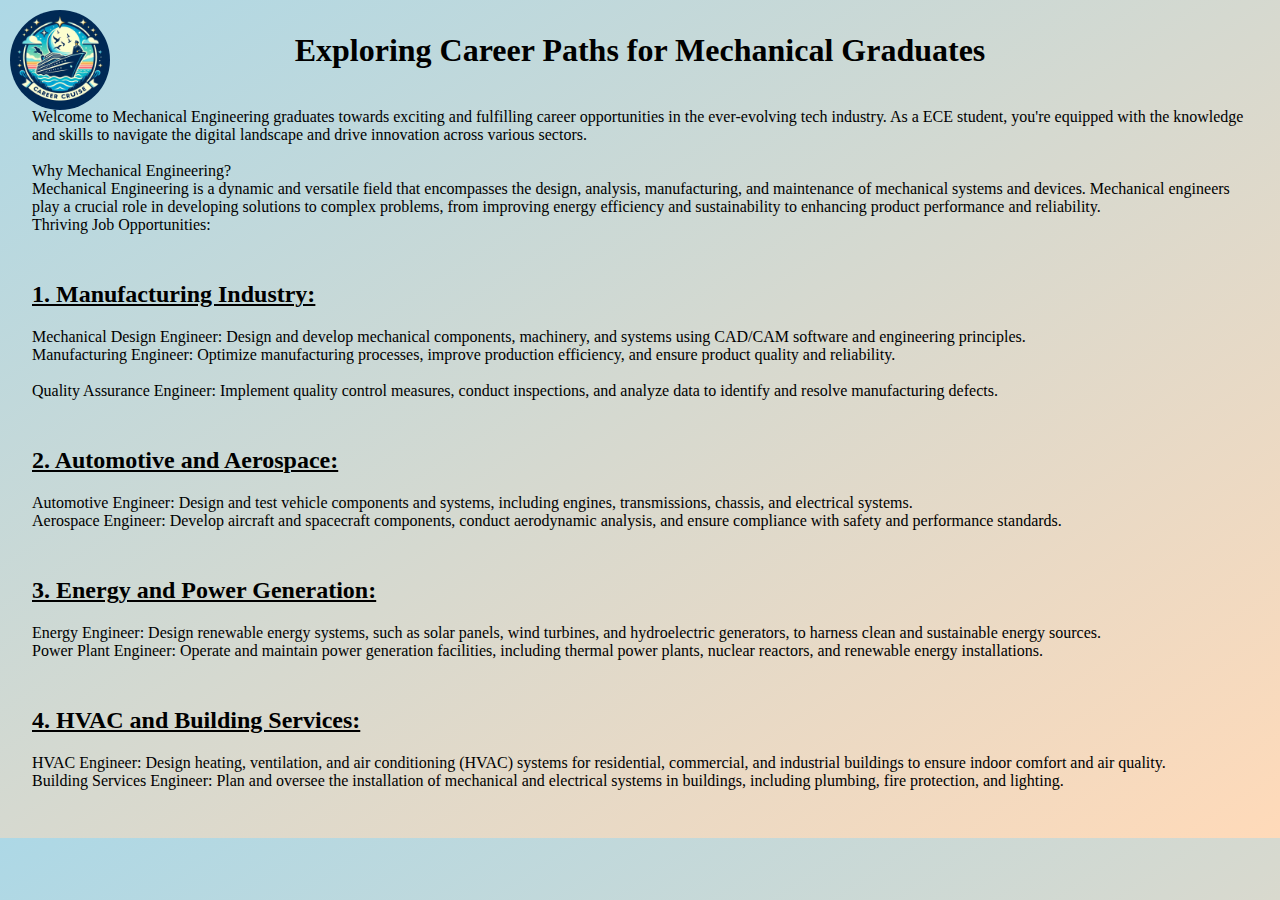
<file: MECH.html>
<!DOCTYPE html>
<html lang="en">
<head>
    <meta charset="UTF-8">
    <meta name="viewport" content="width=device-width, initial-scale=1.0">
    <title> Mechanical </title>
    <style>
        body {
            font-family: 'Times New Roman', Times, serif;
            margin: 0;
            padding: 2rem; /* Added padding for better spacing */
            background: linear-gradient(to bottom right, lightblue, peachpuff);
            color: black; /* Set all text to black */
        }
        h1 {
            font-size: 2rem; /* Increased size for prominence */
            margin-top: 0; /* Remove default margin */
        }
        ul {
            list-style-type: none; /* Remove default bullet points */
            padding: 0; /* Remove default padding */
        }
        li {
            margin-bottom: 1rem; /* Add some space between list items */
        }
        .logo {
            position: absolute;
            top: 10px;
            left: 10px;
            width: 100px; /* Adjust as needed */
            height: 100px; /* Adjust as needed */
            border-radius: 50%;
            object-fit: cover;
        }
        .me{
            text-align: center;
        }
    </style>
</head>
<body>
    <img src="logo.jpeg" alt="Career Cruise Logo" class="logo">
    <h1 class="me">Exploring Career Paths for Mechanical Graduates</h1>
    <ul>
        <br> Welcome to Mechanical Engineering graduates towards exciting and fulfilling career opportunities in the ever-evolving tech industry. As a ECE student, you're equipped with the knowledge and skills to navigate the digital landscape and drive innovation across various sectors.</br>

<br> Why Mechanical Engineering?
<br> Mechanical Engineering is a dynamic and versatile field that encompasses the design, analysis, manufacturing, and maintenance of mechanical systems and devices. Mechanical engineers play a crucial role in developing solutions to complex problems, from improving energy efficiency and sustainability to enhancing product performance and reliability.


<br> Thriving Job Opportunities:
<u> <h2> <br>1. Manufacturing Industry:  </h2> </u>
Mechanical Design Engineer: Design and develop mechanical components, machinery, and systems using CAD/CAM software and engineering principles.
<br>Manufacturing Engineer: Optimize manufacturing processes, improve production efficiency, and ensure product quality and reliability.</br>
<br>Quality Assurance Engineer: Implement quality control measures, conduct inspections, and analyze data to identify and resolve manufacturing defects.</br>

<u> <h2> <br> 2. Automotive and Aerospace: </h2> </u>
Automotive Engineer: Design and test vehicle components and systems, including engines, transmissions, chassis, and electrical systems.
<br>Aerospace Engineer: Develop aircraft and spacecraft components, conduct aerodynamic analysis, and ensure compliance with safety and performance standards.
</br>

<u> <h2> <br> 3. Energy and Power Generation: </h2> </u>
Energy Engineer: Design renewable energy systems, such as solar panels, wind turbines, and hydroelectric generators, to harness clean and sustainable energy sources.
<br> Power Plant Engineer: Operate and maintain power generation facilities, including thermal power plants, nuclear reactors, and renewable energy installations.
</br>

<u> <h2> <br> 4. HVAC and Building Services: </h2> </u>
HVAC Engineer: Design heating, ventilation, and air conditioning (HVAC) systems for residential, commercial, and industrial buildings to ensure indoor comfort and air quality.
<br>Building Services Engineer: Plan and oversee the installation of mechanical and electrical systems in buildings, including plumbing, fire protection, and lighting.
</br>
        
    </ul>
</body>
</html>
</file>
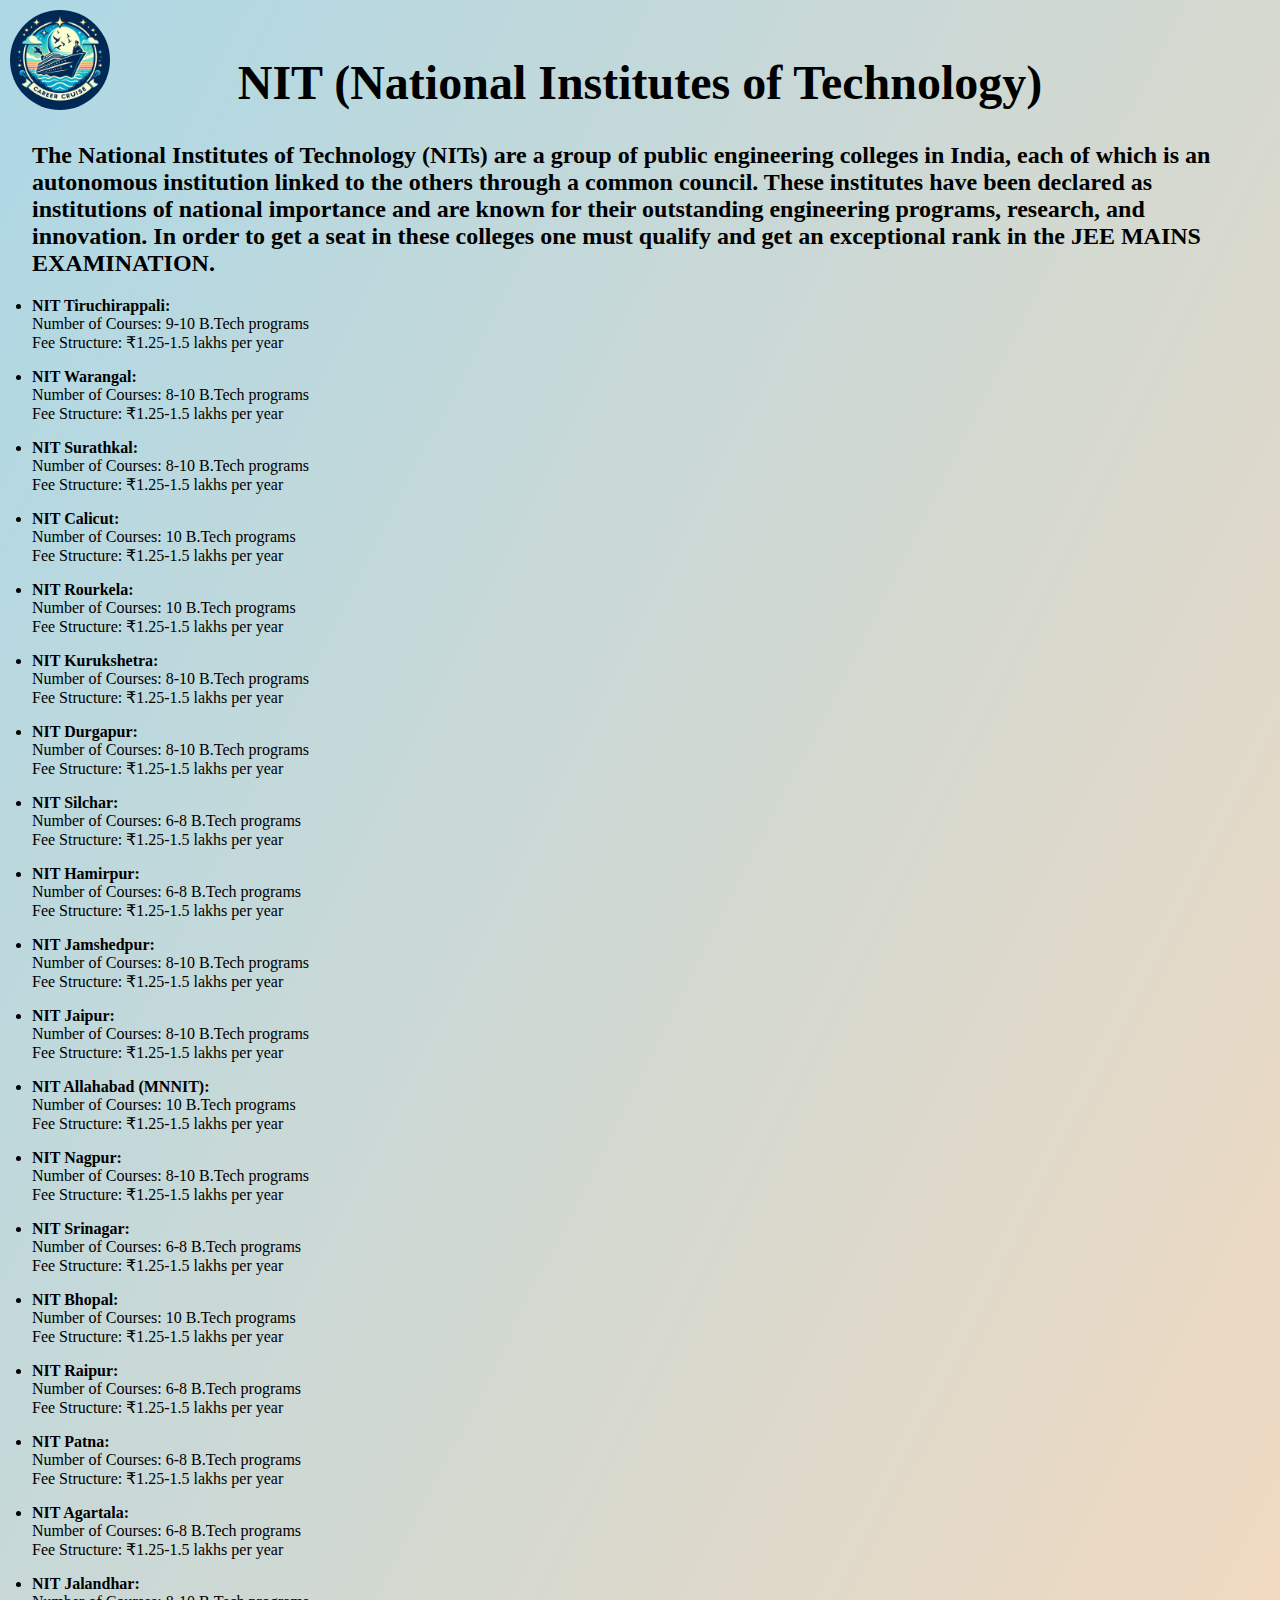
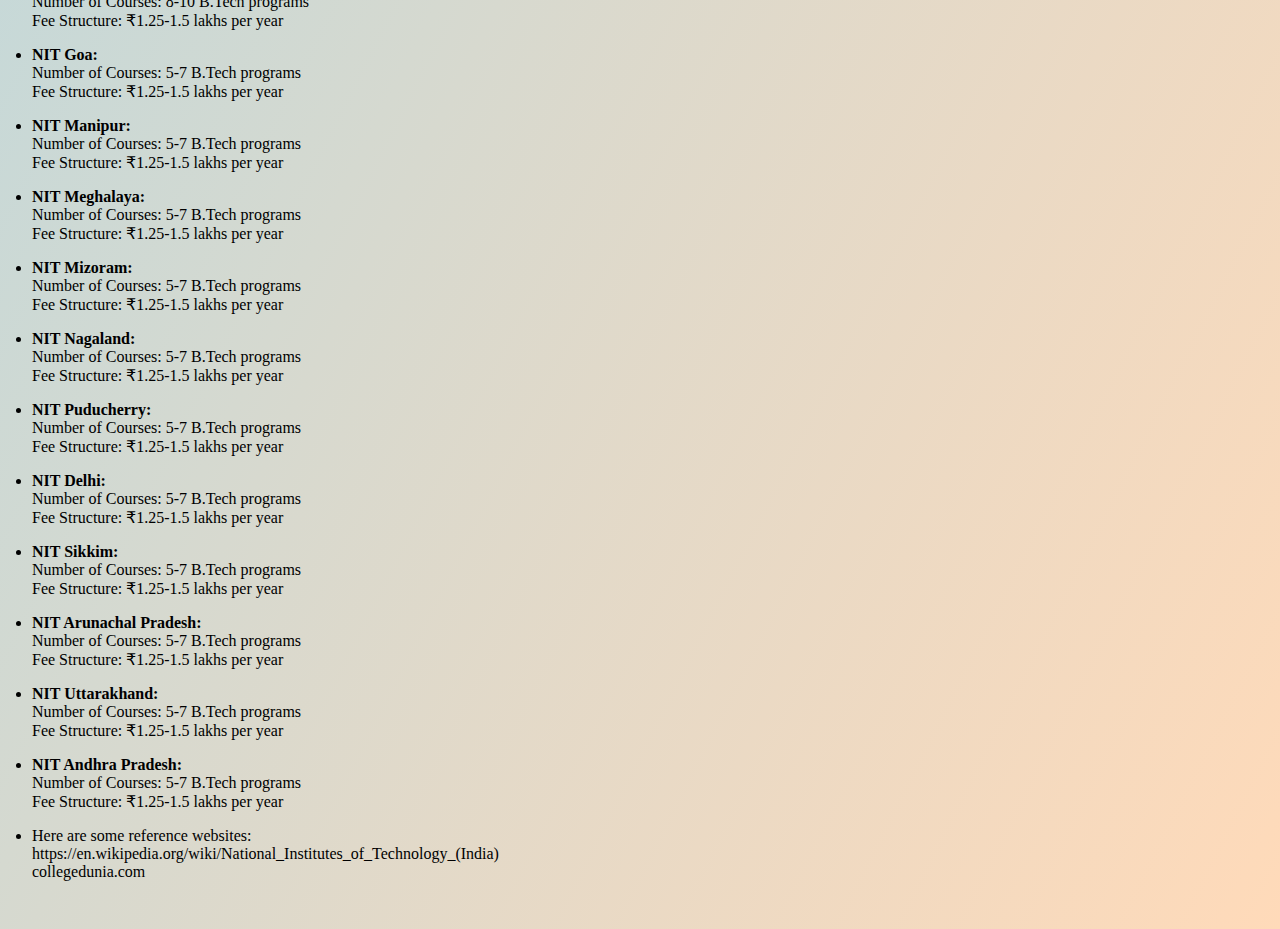
<file: nit.html>
<!DOCTYPE html>
<html lang="en">
<head>
    <meta charset="UTF-8">
    <meta name="viewport" content="width=device-width, initial-scale=1.0">
    <title>NIT (National Institutes of Technology)</title>
    <style>
        body {
            font-family: 'Times New Roman', Times, serif;
            margin: 0;
            padding: 2rem; /* Added padding for better spacing */
            background: linear-gradient(to bottom right, lightblue, peachpuff);
            color: black; /* Set all text to black */
        }
 .logo {
            position: absolute;
            top: 10px;
            left: 10px;
            width: 100px; /* Adjust as needed */
            height: 100px; /* Adjust as needed */
            border-radius: 50%;
            object-fit: cover;
        }
        h1 {
            font-size: 3rem; /* Increased size for prominence */
            margin-top: 5px; /* Remove default margin */
            text-align: center;
        }
        ul {
            list-style-type: disc; /* Remove default bullet points */
            padding: 0; /* Remove default padding */
        }
        li {
            margin-bottom: 1rem; /* Add some space between list items */
        }
    </style>
</head>
<body>
<img src="logo.jpeg" alt="Career Cruise Logo" class="logo">
   <br> <h1>NIT (National Institutes of Technology)</h1>
<h2>    The National Institutes of Technology (NITs) are a group of public engineering colleges in India, each of which is an autonomous institution linked to the others through a common council. These institutes have been declared as institutions of national importance and are known for their outstanding engineering programs, research, and innovation. 
    In order to get a seat in these colleges one must qualify and get an exceptional rank in the JEE MAINS EXAMINATION.
    </h2>
    <ul>
        <li>
<b>NIT Tiruchirappali: </b><br>Number of Courses: 9-10 B.Tech programs
<br>Fee Structure: ₹1.25-1.5 lakhs per year
</br></li>
        <li><b>NIT Warangal: </b><br>Number of Courses: 8-10 B.Tech programs
<br>Fee Structure: ₹1.25-1.5 lakhs per year</br></li>
        <li><b>NIT Surathkal:</b><br>Number of Courses: 8-10 B.Tech programs
<br>Fee Structure: ₹1.25-1.5 lakhs per year
</br></li>
        <li><b>NIT Calicut:</b><br>Number of Courses: 10 B.Tech programs
<br>Fee Structure: ₹1.25-1.5 lakhs per year</br></li>
        <li><b>NIT Rourkela:</b><br>Number of Courses: 10 B.Tech programs
<br>Fee Structure: ₹1.25-1.5 lakhs per year</br></li>
        <li><b>NIT Kurukshetra:</b><br>Number of Courses: 8-10 B.Tech programs
<br>Fee Structure: ₹1.25-1.5 lakhs per year</br></li>
        <li><b> NIT Durgapur:</b><br>Number of Courses: 8-10 B.Tech programs
<br>Fee Structure: ₹1.25-1.5 lakhs per year</br></li>
        <li><b> NIT Silchar:</b><br>Number of Courses: 6-8 B.Tech programs
<br>Fee Structure: ₹1.25-1.5 lakhs per year</br></li>
        <li><b> NIT Hamirpur:</b><br>Number of Courses: 6-8 B.Tech programs
<br>Fee Structure: ₹1.25-1.5 lakhs per year</br></li>
        <li><b> NIT Jamshedpur:</b><br>Number of Courses: 8-10 B.Tech programs
<br>Fee Structure: ₹1.25-1.5 lakhs per year</br></li>
        <li><b> NIT Jaipur:</b><br>Number of Courses: 8-10 B.Tech programs
<br>Fee Structure: ₹1.25-1.5 lakhs per year</br></li>
        <li> <b>NIT Allahabad (MNNIT):</b><br>Number of Courses: 10 B.Tech programs
<br>Fee Structure: ₹1.25-1.5 lakhs per year</br></li>
        <li><b> NIT Nagpur:</b><br>Number of Courses: 8-10 B.Tech programs
<br>Fee Structure: ₹1.25-1.5 lakhs per year</br></li>
        <li><b> NIT Srinagar:</b><br>Number of Courses: 6-8 B.Tech programs
<br>Fee Structure: ₹1.25-1.5 lakhs per year</br></li>
        <li><b> NIT Bhopal:</b><br>Number of Courses: 10 B.Tech programs
<br>Fee Structure: ₹1.25-1.5 lakhs per year</br></li>
        <li><b> NIT Raipur:</b><br>Number of Courses: 6-8 B.Tech programs
<br>Fee Structure: ₹1.25-1.5 lakhs per year</br></li>
        <li><b> NIT Patna:</b><br>Number of Courses: 6-8 B.Tech programs
<br>Fee Structure: ₹1.25-1.5 lakhs per year</br></li>
        <li><b> NIT Agartala:</b><br>Number of Courses: 6-8 B.Tech programs
<br>Fee Structure: ₹1.25-1.5 lakhs per year</br></li>
        <li><b> NIT Jalandhar:</b><br>Number of Courses: 8-10 B.Tech programs
<br>Fee Structure: ₹1.25-1.5 lakhs per year</br></li>
        <li><b> NIT Goa:</b><br>Number of Courses: 5-7 B.Tech programs
<br>Fee Structure: ₹1.25-1.5 lakhs per year</br></li>
        <li><b> NIT Manipur:</b><br>Number of Courses: 5-7 B.Tech programs
<br>Fee Structure: ₹1.25-1.5 lakhs per year</br></li>
        <li><b> NIT Meghalaya:</b><br>Number of Courses: 5-7 B.Tech programs
<br>Fee Structure: ₹1.25-1.5 lakhs per year</br></li>
        <li><b> NIT Mizoram:</b><br>Number of Courses: 5-7 B.Tech programs
<br>Fee Structure: ₹1.25-1.5 lakhs per year</br></li>
        <li><b> NIT Nagaland:</b><br>Number of Courses: 5-7 B.Tech programs
<br>Fee Structure: ₹1.25-1.5 lakhs per year</br></li>
        <li><b> NIT Puducherry:</b><br>Number of Courses: 5-7 B.Tech programs
<br>Fee Structure: ₹1.25-1.5 lakhs per year</br></li>
        <li><b> NIT Delhi:</b><br>Number of Courses: 5-7 B.Tech programs
<br>Fee Structure: ₹1.25-1.5 lakhs per year</br></li>
        <li><b> NIT Sikkim:</b><br>Number of Courses: 5-7 B.Tech programs
<br>Fee Structure: ₹1.25-1.5 lakhs per year</br></li>
        <li><b> NIT Arunachal Pradesh:</b><br>Number of Courses: 5-7 B.Tech programs
<br>Fee Structure: ₹1.25-1.5 lakhs per year</br></li>
        <li><b> NIT Uttarakhand:</b><br>Number of Courses: 5-7 B.Tech programs
<br>Fee Structure: ₹1.25-1.5 lakhs per year</br></li>
        <li><b> NIT Andhra Pradesh:</b><br>Number of Courses: 5-7 B.Tech programs
<br>Fee Structure: ₹1.25-1.5 lakhs per year</br></li>
<li> Here are some reference websites: <br>https://en.wikipedia.org/wiki/National_Institutes_of_Technology_(India)<br>collegedunia.com</br> 
    </ul>
</body>
</html>
</file>
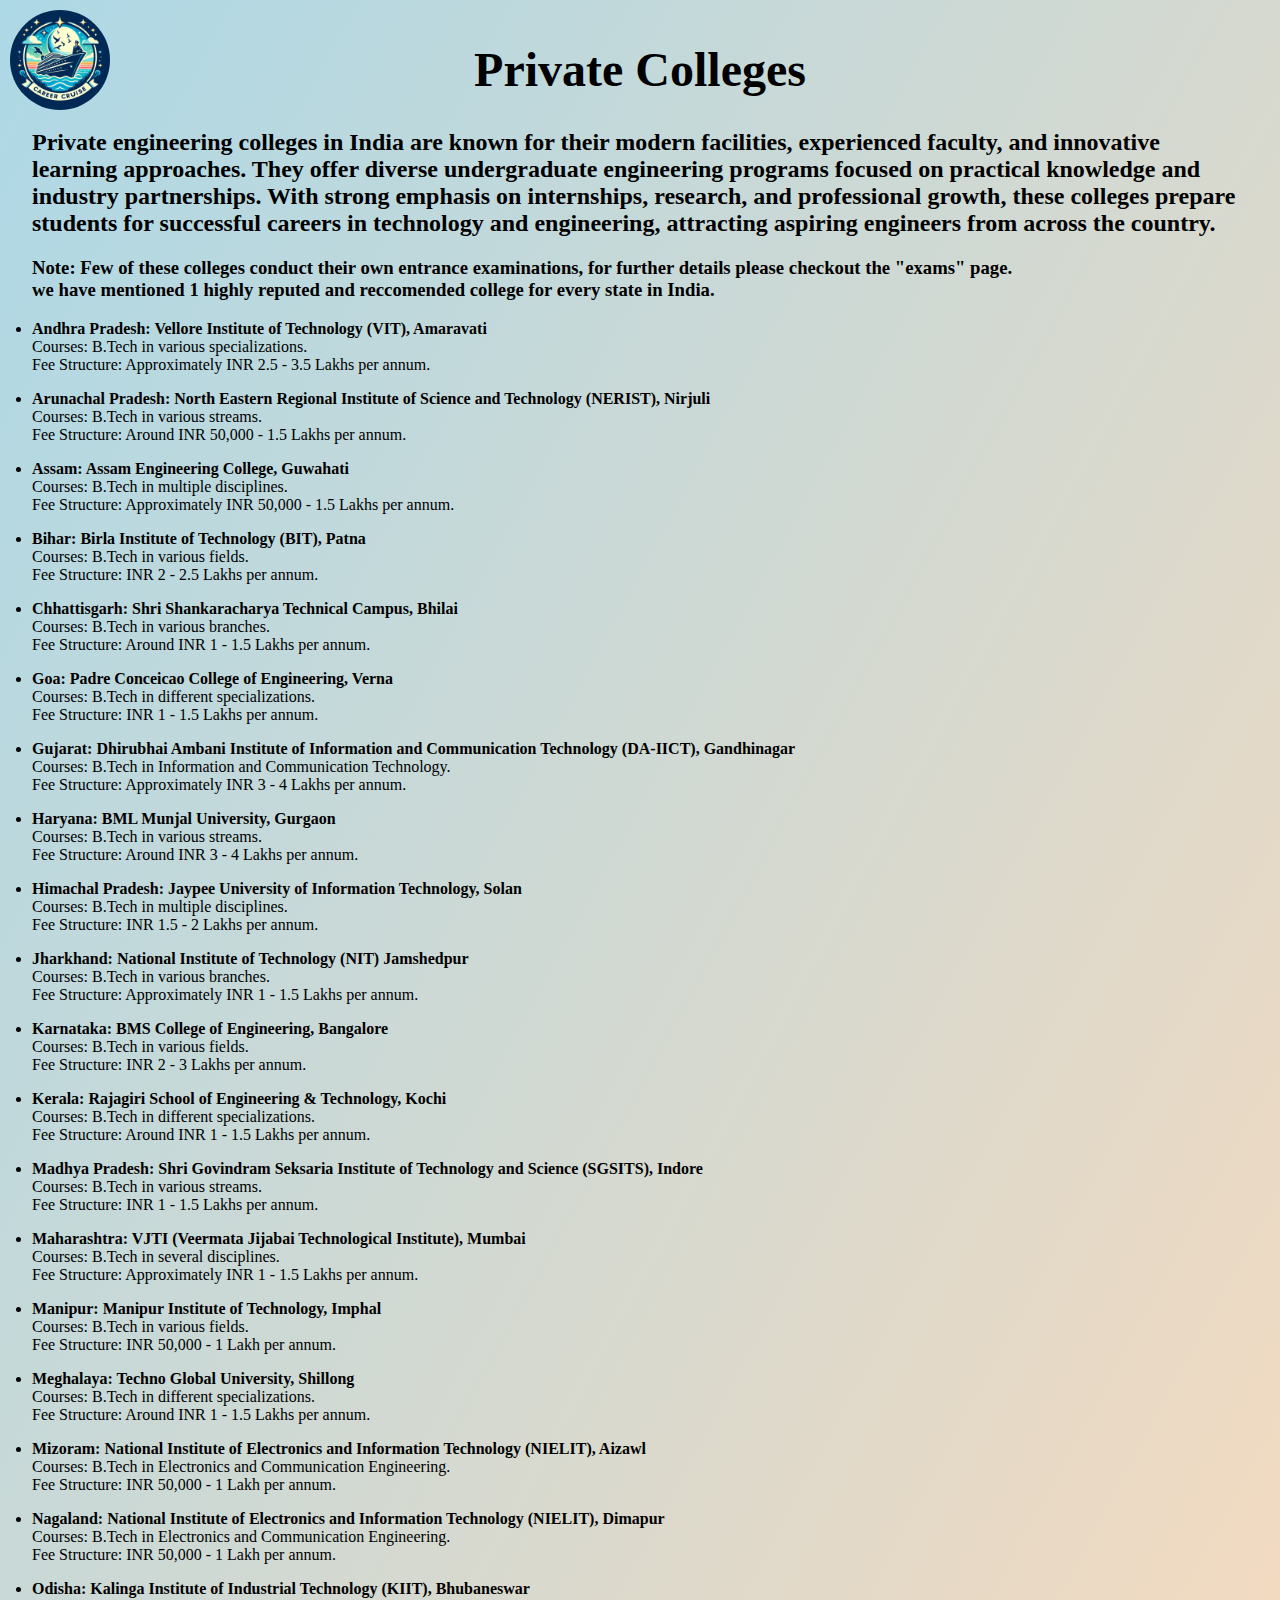
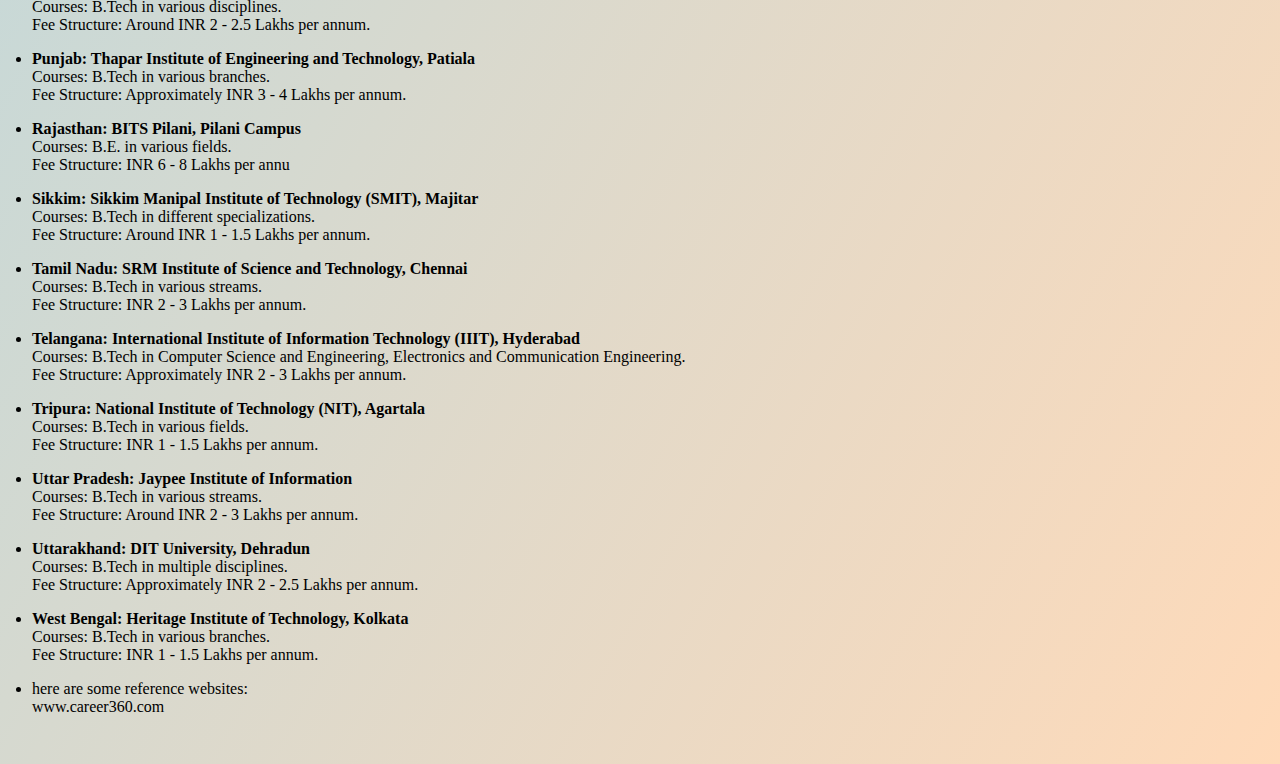
<file: privatecolleges.html>
<!DOCTYPE html>
<html lang="en">
<head>
    <meta charset="UTF-8">
    <meta name="viewport" content="width=device-width, initial-scale=1.0">
    <title>Private Colleges</title>
    <style>
        body {
            font-family: 'Times New Roman', Times, serif;
            margin: 0;
            padding: 2rem; /* Added padding for better spacing */
            background: linear-gradient(to bottom right, lightblue, peachpuff);
            color: black; /* Set all text to black */
        }
 .logo {
            position: absolute;
            top: 10px;
            left: 10px;
            width: 100px; /* Adjust as needed */
            height: 100px; /* Adjust as needed */
            border-radius: 50%;
            object-fit: cover;
        }
        h1 {
            font-size: 3rem; /* Increased size for prominence */
            margin-top: 10px; /* Remove default margin */
text-align: center;
        }
        ul {
            list-style-type: disc; /* Remove default bullet points */
            padding: 0; /* Remove default padding */
        }
        li {
            margin-bottom: 1rem; /* Add some space between list items */
        }
    </style>
</head>
<body>
<img src="logo.jpeg" alt="Career Cruise Logo" class="logo">
    <h1>Private Colleges</h1>
<h2>Private engineering colleges in India are known for their modern facilities, experienced faculty, and innovative learning approaches. They offer diverse undergraduate engineering programs focused on practical knowledge and industry partnerships. With strong emphasis on internships, research, and professional growth, these colleges prepare students for successful careers in technology and engineering, attracting aspiring engineers from across the country.</h2>
    <ul>
     <h3>Note: Few of these colleges conduct their own entrance examinations, for further details please checkout the "exams" page.<br>we have mentioned 1 highly reputed and reccomended college for every state in India.</br></h3>
        <li><b>Andhra Pradesh: Vellore Institute of Technology (VIT), Amaravati</b><br>Courses: B.Tech in various specializations.
<br>Fee Structure: Approximately INR 2.5 - 3.5 Lakhs per annum.</br></li>
        <li><b>Arunachal Pradesh: North Eastern Regional Institute of Science and Technology (NERIST), Nirjuli</b><br>Courses: B.Tech in various streams.
<br>Fee Structure: Around INR 50,000 - 1.5 Lakhs per annum.</br></li>
        <li><b>Assam: Assam Engineering College, Guwahati</b><br>Courses: B.Tech in multiple disciplines.<br>Fee Structure: Approximately INR 50,000 - 1.5 Lakhs per annum.</br></li>
        <li><b>Bihar: Birla Institute of Technology (BIT), Patna</b><br>Courses: B.Tech in various fields.<br>Fee Structure: INR 2 - 2.5 Lakhs per annum.</br></li>
        <li><b>Chhattisgarh: Shri Shankaracharya Technical Campus, Bhilai</b><br>Courses: B.Tech in various branches.<br>Fee Structure: Around INR 1 - 1.5 Lakhs per annum.</br></li>
        <li><b>Goa: Padre Conceicao College of Engineering, Verna</b><br>Courses: B.Tech in different specializations.<br>Fee Structure: INR 1 - 1.5 Lakhs per annum.</br></li>
        <li><b>Gujarat: Dhirubhai Ambani Institute of Information and Communication Technology (DA-IICT), Gandhinagar</b><br>Courses: B.Tech in Information and Communication Technology.<br>Fee Structure: Approximately INR 3 - 4 Lakhs per annum.</br></li>
        <li><b>Haryana: BML Munjal University, Gurgaon</b><br>Courses: B.Tech in various streams.<br>Fee Structure: Around INR 3 - 4 Lakhs per annum.</br></li>
        <li><b>Himachal Pradesh: Jaypee University of Information Technology, Solan</b><br>Courses: B.Tech in multiple disciplines.<br>Fee Structure: INR 1.5 - 2 Lakhs per annum.</br></li>
        <li><b>Jharkhand: National Institute of Technology (NIT) Jamshedpur</b><br>Courses: B.Tech in various branches.<br>Fee Structure: Approximately INR 1 - 1.5 Lakhs per annum.</br></li>
        <li><b>Karnataka: BMS College of Engineering, Bangalore</b><br>Courses: B.Tech in various fields.<br>Fee Structure: INR 2 - 3 Lakhs per annum.</br></li>
        <li><b>Kerala: Rajagiri School of Engineering & Technology, Kochi</b><br>Courses: B.Tech in different specializations.<br>Fee Structure: Around INR 1 - 1.5 Lakhs per annum.</br></li>
        <li><b>Madhya Pradesh: Shri Govindram Seksaria Institute of Technology and Science (SGSITS), Indore</b><br>Courses: B.Tech in various streams.<br>Fee Structure: INR 1 - 1.5 Lakhs per annum.</br></li>
        <li><b>Maharashtra: VJTI (Veermata Jijabai Technological Institute), Mumbai</b><br>Courses: B.Tech in several disciplines.<br>Fee Structure: Approximately INR 1 - 1.5 Lakhs per annum.</br></li>
        <li><b>Manipur: Manipur Institute of Technology, Imphal</b><br>Courses: B.Tech in various fields.<br>Fee Structure: INR 50,000 - 1 Lakh per annum.</br></li>
        <li><b>Meghalaya: Techno Global University, Shillong</b><br>Courses: B.Tech in different specializations.<br>Fee Structure: Around INR 1 - 1.5 Lakhs per annum.</br></li>
        <li><b>Mizoram: National Institute of Electronics and Information Technology (NIELIT), Aizawl</b><br>Courses: B.Tech in Electronics and Communication Engineering.<br>Fee Structure: INR 50,000 - 1 Lakh per annum.</br></li>
        <li><b>Nagaland: National Institute of Electronics and Information Technology (NIELIT), Dimapur</b><br>Courses: B.Tech in Electronics and Communication Engineering.<br>Fee Structure: INR 50,000 - 1 Lakh per annum.</br></li>
        <li><b>Odisha: Kalinga Institute of Industrial Technology (KIIT), Bhubaneswar</b><br>Courses: B.Tech in various disciplines.<br>Fee Structure: Around INR 2 - 2.5 Lakhs per annum.</br></li>
        <li><b>Punjab: Thapar Institute of Engineering and Technology, Patiala</b><br>Courses: B.Tech in various branches.<br>Fee Structure: Approximately INR 3 - 4 Lakhs per annum.</br></li>
        <li><b>Rajasthan: BITS Pilani, Pilani Campus</b><br>Courses: B.E. in various fields.<br>Fee Structure: INR 6 - 8 Lakhs per annu</br></li>
        <li><b>Sikkim: Sikkim Manipal Institute of Technology (SMIT), Majitar</b><br>Courses: B.Tech in different specializations.<br>Fee Structure: Around INR 1 - 1.5 Lakhs per annum.</br></li>
        <li><b>Tamil Nadu: SRM Institute of Science and Technology, Chennai</b><br>Courses: B.Tech in various streams.<br>Fee Structure: INR 2 - 3 Lakhs per annum.</br></li>
        <li><b>Telangana: International Institute of Information Technology (IIIT), Hyderabad</b><br>Courses: B.Tech in Computer Science and Engineering, Electronics and Communication Engineering.<br>Fee Structure: Approximately INR 2 - 3 Lakhs per annum.</br></li>
        <li><b>Tripura: National Institute of Technology (NIT), Agartala</b><br>Courses: B.Tech in various fields.<br>Fee Structure: INR 1 - 1.5 Lakhs per annum.</br></li>
        <li><b>Uttar Pradesh: Jaypee Institute of Information</b><br>Courses: B.Tech in various streams.<br>Fee Structure: Around INR 2 - 3 Lakhs per annum.</br></li>
        <li><b> Uttarakhand: DIT University, Dehradun</b><br>Courses: B.Tech in multiple disciplines.<br>Fee Structure: Approximately INR 2 - 2.5 Lakhs per annum.</br></li>
        <li><b> West Bengal: Heritage Institute of Technology, Kolkata</b><br>Courses: B.Tech in various branches.<br>Fee Structure: INR 1 - 1.5 Lakhs per annum.</br></li>
<li> here are some reference websites: <br>www.career360.com</li>
    </ul>
</body>
</html>
</file>
<file: style.css>
*{
    margin: 0;
    padding: 0;
    box-sizing: border-box;
    font-family: ‘Poppins’;
}
.container{
    width: 100%;
    height: 100vh;
    background-color: rgb(255, 255, 255);
    display: flex;
    align-items: center;
    justify-content: center;
}
.banner{
    width:100%;
    height:100vh;
    background-position: centre;
    background-size:center;


}
.content{

    width:100%;
    position:absolute;
    color:#ffffff;
    top:45%;
    transform: translateY(-50%);
    text-align:center;
}
.content h1{
    margin-top: 80px;
    font-size:90px;
    font-weight:800;

}
button{
    width:200px;
    padding:15px;
    margin:20px 50px;
    text-align: center;
    border-radius: 25px;
    color: black;
    border: 2px;
    font-size: 20px;
    cursor: pointer;
    font-weight: 600;
}
button:hover{
    background:rgb(74, 171, 209);
    transition:0.5s;
}
button:hover{
    color:white;
}
.banner video{
    position: absolute;
    right: 0;
    bottom: 0;
    z-index: -1;
}
@media (min-aspect-ratio:16/9){
.banner video{
        width: 100%;
        height: auto;
    }
}
@media (max-aspect-ratio:16/9) {
    .banner video{
        width: auto;
        height: 100%;
    }
  }
/*from here the home page stylngstrted*/
body{
    background-image: url(hpbg.avif);
    background-repeat: no-repeat;
    background-attachment: fixed;
    background-size: 100% 100%;
    backdrop-filter: blur(5px);
    position: absolute;
    height: 100%;
    width: 100%;
    z-index: 1;
 }
.logo{
    position: absolute;
    height: auto;
    left: 0px;
    width: 105px;
    border-radius: 50%;
}
.head{
    text-align: center;
}

.para{
    text-align: left;
    padding: 1%;
    right: 30px;
    font-size:18.5px;
}
.ship{
    position: absolute;
    top: 67px;
    margin-top: 100px;
}
.xam{
    position: absolute;
    height: auto;
    left: 225px;
    top: 300px;
    width: 200px;
    border-radius: 250%;   
}
.xamb{
    position: absolute;
    height: auto;
    left: 205px;
    top: 500px;
    width: 150px;
    border-radius: 150%; 
font-weight:Bold;
}
.clgs{
    position: absolute;
    height: auto;
    left: 525px;
    top: 300px;
    width: 200px;
    border-radius: 150%;   
}
.clgss{
    position: absolute;
    height: auto;
    left: 505px;
    top: 500px;
    width: 150px;
    border-radius: 150%; 
font-weight:Bold; 
}
.sch{
    position: absolute;
    height: auto;
    left: 825px;
    top: 300px;
    width: 200px;
    border-radius: 150%;   
}
.scho{
    position: absolute;
    height: auto;
    left: 805px;
    top: 500px;
    width: 150px;
    border-radius: 150%;  
font-weight:Bold;
}
.jobs{
    position: absolute;
    height: auto;
    left: 1125px;
    top: 300px;
    width: 200px;
    border-radius: 150%;   
}
.jobss{
    position: absolute;
    height: auto;
    left: 1105px;
    top: 500px;
    width: 150px;
    border-radius: 150%; 
font-weight:Bold; 
}

.foot {
    background-color: #333;
color: #fff;
    font-size: medium;
    padding: 20px 0;
    text-align: center;
    position: fixed;
    bottom: 0;
    left: 0;
    width: 100%;
}
</file>
